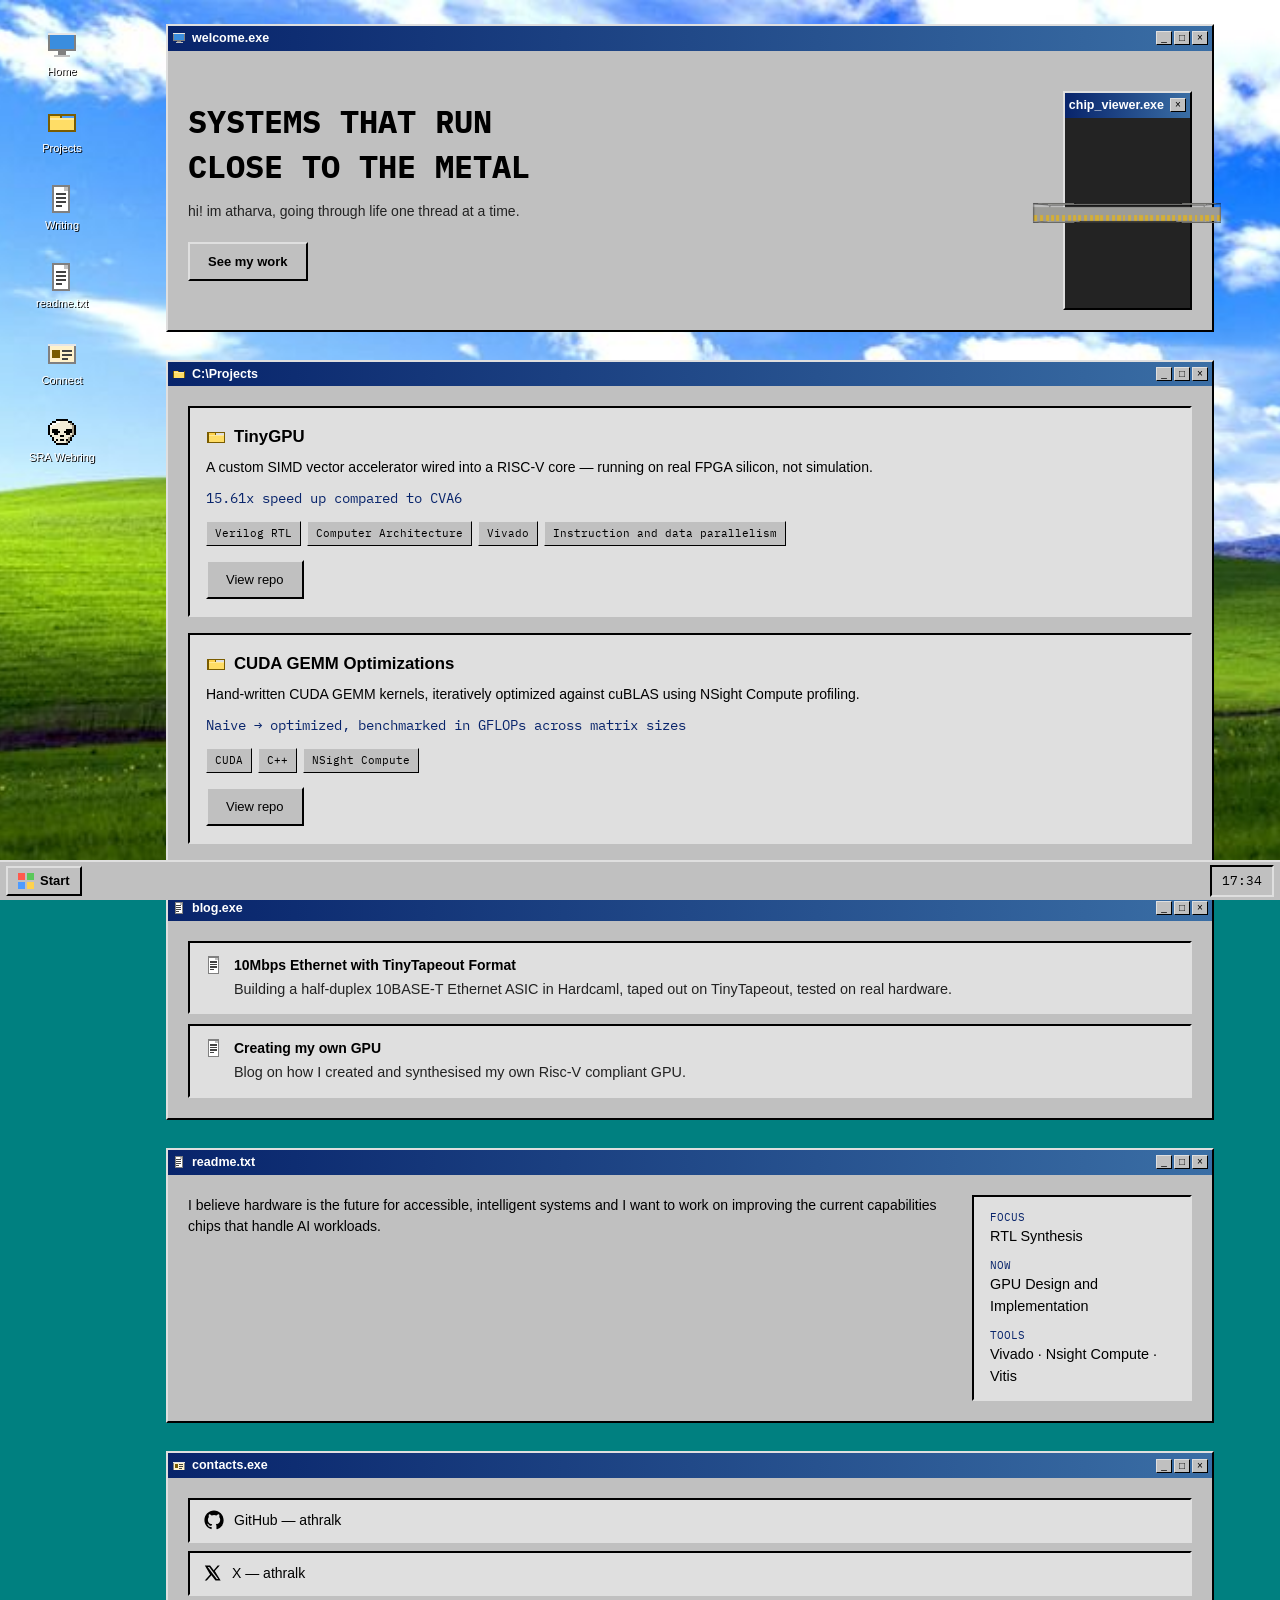
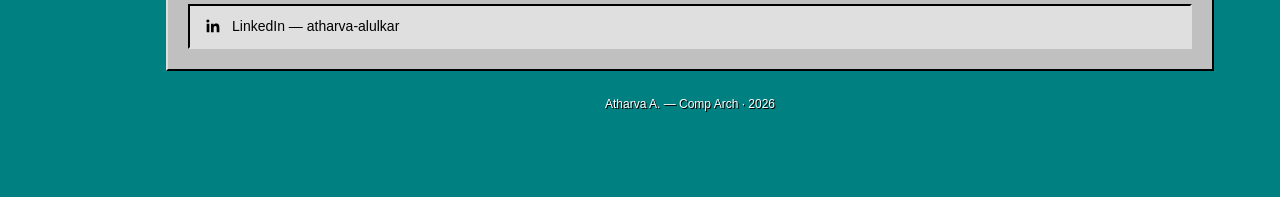
<file: index.html>
<!doctype html>
<!--
  ============================================================================
  ATHARVA A. — PORTFOLIO (Windows 95 desktop theme)
  ============================================================================
  This page pretends to be a Windows 95 desktop: a few "windows" laid out
  one under another (not real draggable windows — that would add a lot of
  fragile JS for very little benefit), a Start menu, and a clock.

  FILE MAP
    index.html   — this file. All the content lives here.
    style.css    — all visual styling + the win95 bevel/window/taskbar look.
    script.js    — just the clock. Everything else (Start menu) is done with
                   plain HTML (<details>/<summary>), no JavaScript needed.

  HOW TO EDIT THINGS
    - Add a project      -> see the comment inside #projects below.
    - Add a blog post     -> see the comment inside #writing below.
    - Change your bio     -> edit the text inside #about directly.
    - Add/remove a social -> copy one <li> inside #connect's list.
  ============================================================================
-->
<html lang="en">
<head>
<meta charset="UTF-8" />
<meta name="viewport" content="width=device-width, initial-scale=1.0" />
<title>Atharva A. — Comp Arch</title>
<meta name="description" content="Atharva A. — computer architecture, GPU kernels, and custom hardware accelerators." />
<link rel="icon" href="data:image/svg+xml,%3Csvg xmlns='http://www.w3.org/2000/svg' viewBox='0 0 16 16' shape-rendering='crispEdges'%3E%3Crect width='16' height='16' fill='%23008080'/%3E%3Crect x='2' y='2' width='12' height='9' fill='%23c0c0c0'/%3E%3Crect x='3' y='3' width='10' height='7' fill='%233a8dde'/%3E%3C/svg%3E" />
<link rel="preconnect" href="https://fonts.googleapis.com" />
<link rel="preconnect" href="https://fonts.gstatic.com" crossorigin />
<link href="https://fonts.googleapis.com/css2?family=IBM+Plex+Mono:wght@400;500;600&display=swap" rel="stylesheet" />
<link rel="stylesheet" href="style.css" />
</head>
<body>
<!-- ============================== DESKTOP ============================== -->
<div class="desktop">

  <!-- Desktop icons: click one to jump to that window below. -->
  <nav class="desktop-icons" aria-label="Quick navigation">
    <a href="#hero" class="desktop-icon">
      <img src="assets/icons/icon-computer.svg" alt="" width="32" height="32" />
      <span>Home</span>
    </a>
    <a href="#projects" class="desktop-icon">
      <img src="assets/icons/icon-folder.svg" alt="" width="32" height="32" />
      <span>Projects</span>
    </a>
    <a href="#writing" class="desktop-icon">
      <img src="assets/icons/icon-doc.svg" alt="" width="32" height="32" />
      <span>Writing</span>
    </a>
    <a href="#about" class="desktop-icon">
      <img src="assets/icons/icon-doc.svg" alt="" width="32" height="32" />
      <span>readme.txt</span>
    </a>
    <a href="#connect" class="desktop-icon">
      <img src="assets/icons/icon-contact.svg" alt="" width="32" height="32" />
      <span>Connect</span>
    </a>
    <!-- SRA Webring: pixel-art redraw of the SRA "khopdi" skull, in the same
         16x16 Win95 icon style as the others (assets/icons/icon-webring.svg). -->
    <a href="https://sravjti.in/webring/" class="desktop-icon" title="SRA Webring">
      <img src="assets/icons/icon-webring.svg" alt="" width="32" height="32" />
      <span>SRA Webring</span>
    </a>
  </nav>

  <main class="windows">

    <!-- ============================ HERO WINDOW ============================ -->
    <section class="window" id="hero">
      <div class="title-bar">
        <img src="assets/icons/icon-computer.svg" alt="" class="title-bar__icon" width="14" height="14" />
        <span class="title-bar__text">welcome.exe</span>
        <div class="title-bar__controls" aria-hidden="true">
          <span>_</span><span>&#9633;</span><span>&times;</span>
        </div>
      </div>
      <div class="window-body window-body--hero">
        <div class="hero__text">
          <h1 class="hero__headline">SYSTEMS THAT RUN<br>CLOSE TO THE METAL</h1>
          <p class="hero__sub">hi! im atharva, going through life one thread at a time.</p>
          <a href="#projects" class="btn95 btn95--primary">See my work</a>
        </div>

        <!-- Chip preview window-in-a-window: a spinning IC package (ceramic
             body + gold gull-wing pins + die outline), built from plain
             CSS 3D transforms — a single box, no library. -->
        <div class="window window--nested">
          <div class="title-bar">
            <span class="title-bar__text">chip_viewer.exe</span>
            <div class="title-bar__controls" aria-hidden="true"><span>&times;</span></div>
          </div>
          <div class="window-body window-body--chip">
            <div class="chip-wrap">
              <div class="chip-rotor">
                <div class="box box--chip">
                  <div class="box__face box__face--front"></div>
                  <div class="box__face box__face--back"></div>
                  <div class="box__face box__face--right"></div>
                  <div class="box__face box__face--left"></div>
                  <div class="box__face box__face--top"></div>
                  <div class="box__face box__face--bottom"></div>
                </div>
              </div>
            </div>
          </div>
        </div>
      </div>
    </section>

    <!-- ============================ PROJECTS WINDOW ============================
         HOW TO ADD A PROJECT:
         Copy one <article class="project-card"> block and edit its title,
         description, stat line, tags, and repo link.
    ============================================================================= -->
    <section class="window" id="projects">
      <div class="title-bar">
        <img src="assets/icons/icon-folder.svg" alt="" class="title-bar__icon" width="14" height="14" />
        <span class="title-bar__text">C:\Projects</span>
        <div class="title-bar__controls" aria-hidden="true">
          <span>_</span><span>&#9633;</span><span>&times;</span>
        </div>
      </div>
      <div class="window-body">
        <div class="projects">

          <!-- Project entry — duplicate for each new project -->
          <article class="project-card">
            <div class="project-card__header">
              <img src="assets/icons/icon-folder.svg" alt="" width="20" height="20" />
              <h3 class="project-card__title">TinyGPU</h3>
            </div>
            <p class="project-card__desc">A custom SIMD vector accelerator wired into a RISC-V core — running on real FPGA silicon, not simulation.</p>
            <p class="project-card__stat">15.61x speed up compared to CVA6</p>
            <div class="tags">
              <span class="tag">Verilog RTL</span>
              <span class="tag">Computer Architecture</span>
              <span class="tag">Vivado</span>
              <span class="tag">Instruction and data parallelism</span>
            </div>
            <a href="https://github.com/athralk/TinyGPU" target="_blank" rel="noopener" class="btn95">
              View repo
            </a>
          </article>

          <article class="project-card">
            <div class="project-card__header">
              <img src="assets/icons/icon-folder.svg" alt="" width="20" height="20" />
              <h3 class="project-card__title">CUDA GEMM Optimizations</h3>
            </div>
            <p class="project-card__desc">Hand-written CUDA GEMM kernels, iteratively optimized against cuBLAS using NSight Compute profiling.</p>
            <p class="project-card__stat">Naive → optimized, benchmarked in GFLOPs across matrix sizes</p>
            <div class="tags">
              <span class="tag">CUDA</span>
              <span class="tag">C++</span>
              <span class="tag">NSight Compute</span>
            </div>
            <a href="https://github.com/athralk/GEMM_Optimisations_CUDA" target="_blank" rel="noopener" class="btn95">
              View repo
            </a>
          </article>
          <!-- End project entry -->

        </div>
      </div>
    </section>

    <!-- ============================ WRITING WINDOW ============================
         HOW TO ADD A BLOG POST:
         1. Copy blog/gpu-project/ as a template for the new post folder
            (it already has blog/blog95.css wired up — the same Win95 look
            as the rest of the site).
         2. Write the post in <new-folder>/index.html.
         3. Copy one <li class="post-entry"> block below and point its link
            at the new post. Newest post goes first.
    ============================================================================= -->
    <section class="window" id="writing">
      <div class="title-bar">
        <img src="assets/icons/icon-doc.svg" alt="" class="title-bar__icon" width="14" height="14" />
        <span class="title-bar__text">blog.exe</span>
        <div class="title-bar__controls" aria-hidden="true">
          <span>_</span><span>&#9633;</span><span>&times;</span>
        </div>
      </div>
      <div class="window-body">
        <ul class="posts">
          <!-- Post entry — duplicate for each new post -->
          <li class="post-entry">
            <a href="blog/10baset/index.html" class="post-entry__link">
              <img src="assets/icons/icon-doc.svg" alt="" width="20" height="20" />
              <span class="post-entry__body">
                <span class="post-entry__title">10Mbps Ethernet with TinyTapeout Format</span>
                <span class="post-entry__desc">Building a half-duplex 10BASE-T Ethernet ASIC in Hardcaml, taped out on TinyTapeout, tested on real hardware.</span>
              </span>
            </a>
          </li>
          <li class="post-entry">
            <a href="blog/gpu-project/index.html" class="post-entry__link">
              <img src="assets/icons/icon-doc.svg" alt="" width="20" height="20" />
              <span class="post-entry__body">
                <span class="post-entry__title">Creating my own GPU</span>
                <span class="post-entry__desc">Blog on how I created and synthesised my own Risc-V compliant GPU.</span>
              </span>
            </a>
          </li>
          <!-- End post entry -->
        </ul>
      </div>
    </section>

    <!-- ============================ ABOUT WINDOW ============================ -->
    <section class="window" id="about">
      <div class="title-bar">
        <img src="assets/icons/icon-doc.svg" alt="" class="title-bar__icon" width="14" height="14" />
        <span class="title-bar__text">readme.txt</span>
        <div class="title-bar__controls" aria-hidden="true">
          <span>_</span><span>&#9633;</span><span>&times;</span>
        </div>
      </div>
      <div class="window-body">
        <div class="about">
          <!-- TODO: swap in a real headshot, e.g. assets/headshot.jpg, if you want one -->
          <p class="about__body">
            I believe hardware is the future for accessible, intelligent systems and I want to work on improving
            the current capabilities chips that handle AI workloads.
          </p>
          <ul class="facts">
            <li><span>Focus</span>RTL Synthesis</li>
            <li><span>Now</span>GPU Design and Implementation</li>
            <li><span>Tools</span>Vivado · Nsight Compute · Vitis</li>
          </ul>
        </div>
      </div>
    </section>

    <!-- ============================ CONNECT WINDOW ============================
         HOW TO ADD A SOCIAL LINK: copy one <li class="contact-entry"> block.
    ============================================================================= -->
    <section class="window" id="connect">
      <div class="title-bar">
        <img src="assets/icons/icon-contact.svg" alt="" class="title-bar__icon" width="14" height="14" />
        <span class="title-bar__text">contacts.exe</span>
        <div class="title-bar__controls" aria-hidden="true">
          <span>_</span><span>&#9633;</span><span>&times;</span>
        </div>
      </div>
      <div class="window-body">
        <ul class="contacts">
          <li class="contact-entry">
            <a href="https://github.com/athralk" target="_blank" rel="noopener">
              <svg viewBox="0 0 24 24" width="20" height="20" fill="currentColor"><path d="M12 .5C5.65.5.5 5.65.5 12c0 5.09 3.29 9.4 7.86 10.93.58.11.79-.25.79-.56 0-.27-.01-1.17-.02-2.12-3.2.7-3.88-1.36-3.88-1.36-.52-1.34-1.28-1.69-1.28-1.69-1.05-.72.08-.71.08-.71 1.16.08 1.77 1.19 1.77 1.19 1.03 1.77 2.7 1.26 3.36.96.1-.75.4-1.26.73-1.55-2.55-.29-5.24-1.28-5.24-5.68 0-1.26.45-2.28 1.19-3.09-.12-.29-.52-1.46.11-3.05 0 0 .97-.31 3.18 1.18a11 11 0 0 1 5.79 0c2.21-1.49 3.18-1.18 3.18-1.18.63 1.59.23 2.76.11 3.05.74.81 1.19 1.83 1.19 3.09 0 4.41-2.69 5.38-5.25 5.67.41.36.78 1.08.78 2.17 0 1.57-.01 2.83-.01 3.22 0 .31.2.68.8.56A10.51 10.51 0 0 0 23.5 12C23.5 5.65 18.35.5 12 .5z"/></svg>
              <span>GitHub — athralk</span>
            </a>
          </li>
          <li class="contact-entry">
            <a href="https://x.com/athralk" target="_blank" rel="noopener">
              <svg viewBox="0 0 24 24" width="18" height="18" fill="currentColor"><path d="M18.24 2H21l-6.55 7.49L22.2 22h-6.9l-5.4-7.06L3.7 22H1l7.1-8.11L1.1 2h7.06l4.88 6.45L18.24 2zm-1.2 18h1.92L7.02 3.9H4.96L17.04 20z"/></svg>
              <span>X — athralk</span>
            </a>
          </li>
          <li class="contact-entry">
            <a href="https://www.linkedin.com/in/atharva-alulkar/" target="_blank" rel="noopener">
              <svg viewBox="0 0 24 24" width="18" height="18" fill="currentColor"><path d="M20.45 20.45h-3.56v-5.57c0-1.33-.02-3.03-1.85-3.03-1.85 0-2.14 1.45-2.14 2.94v5.66H9.34V9h3.42v1.56h.05c.48-.9 1.64-1.85 3.38-1.85 3.61 0 4.28 2.38 4.28 5.47v6.27zM5.34 7.43a2.07 2.07 0 1 1 0-4.13 2.07 2.07 0 0 1 0 4.13zM7.12 20.45H3.56V9h3.56v11.45z"/></svg>
              <span>LinkedIn — atharva-alulkar</span>
            </a>
          </li>
        </ul>
      </div>
    </section>

  </main>

  <p class="desktop-footer">Atharva A. — Comp Arch · <span id="footer-year"></span></p>

</div>

<!-- ============================== TASKBAR ============================== -->
<footer class="taskbar">
  <!-- Start menu: built with native <details>/<summary>, no JS needed. -->
  <details class="start-menu">
    <summary class="start-button">
      <img src="assets/icons/icon-flag.svg" alt="" width="16" height="16" />
      Start
    </summary>
    <ul class="start-menu__list">
      <li><a href="#hero">Home</a></li>
      <li><a href="#projects">Projects</a></li>
      <li><a href="#writing">Writing</a></li>
      <li><a href="#about">readme.txt</a></li>
      <li><a href="#connect">Connect</a></li>
      <li class="start-menu__sep" role="separator"></li>
      <li><a href="https://sravjti.in/webring/">SRA Webring</a></li>
    </ul>
  </details>

  <div class="taskbar__spacer"></div>

  <div class="taskbar__clock" id="clock">--:--</div>
</footer>

<script src="script.js"></script>
</body>
</html>
</file>
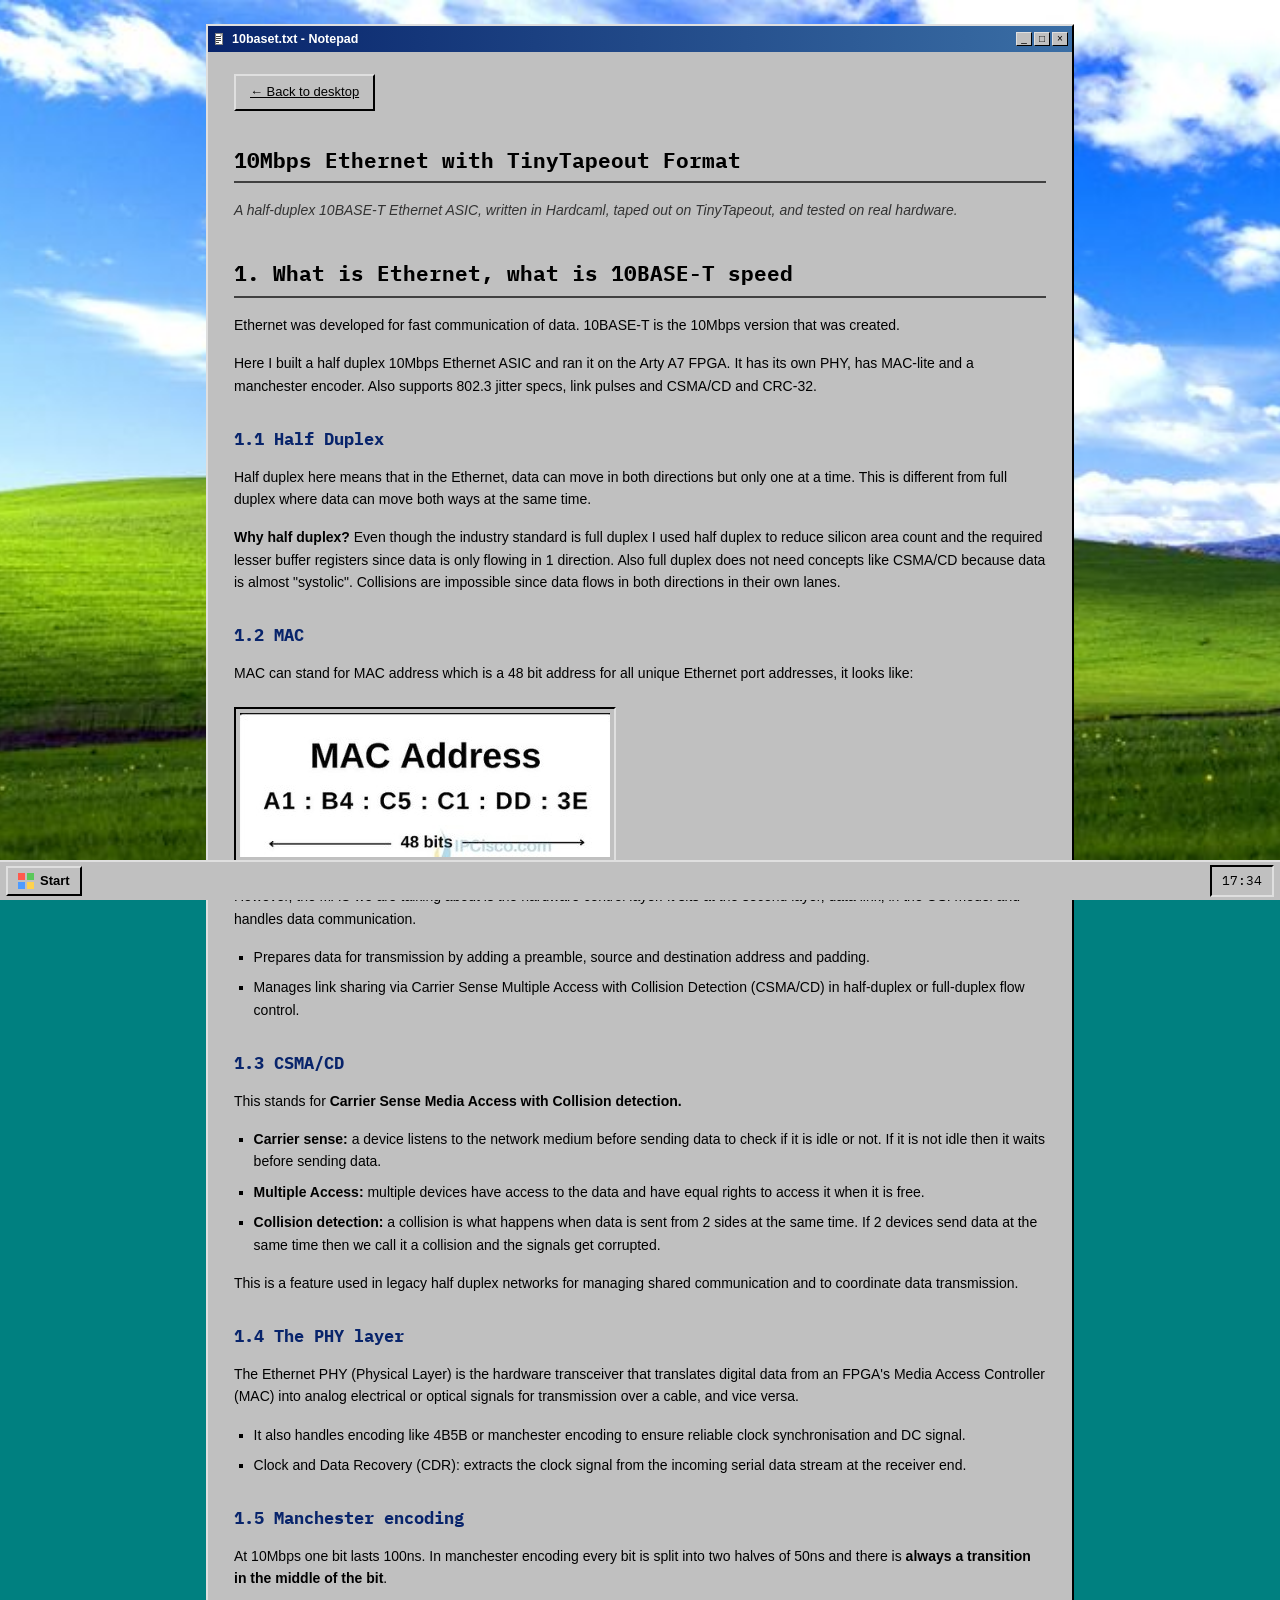
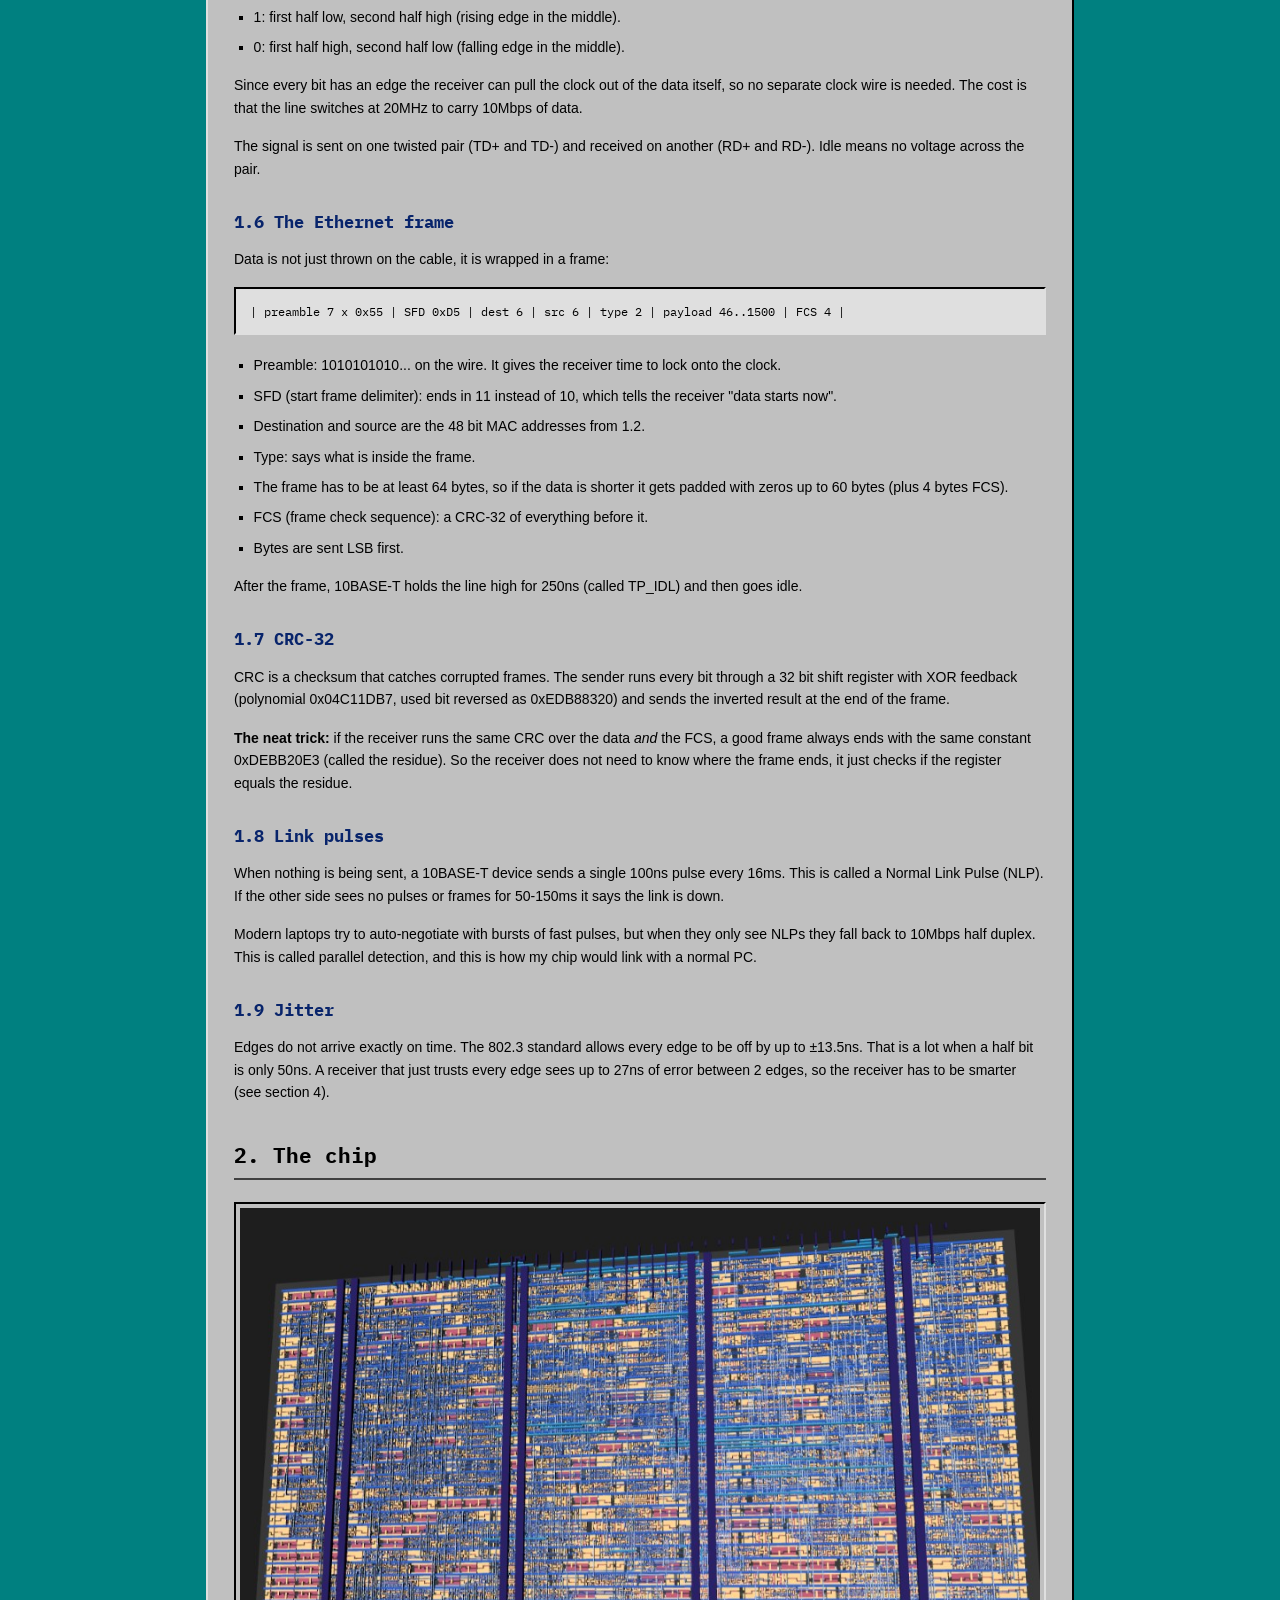
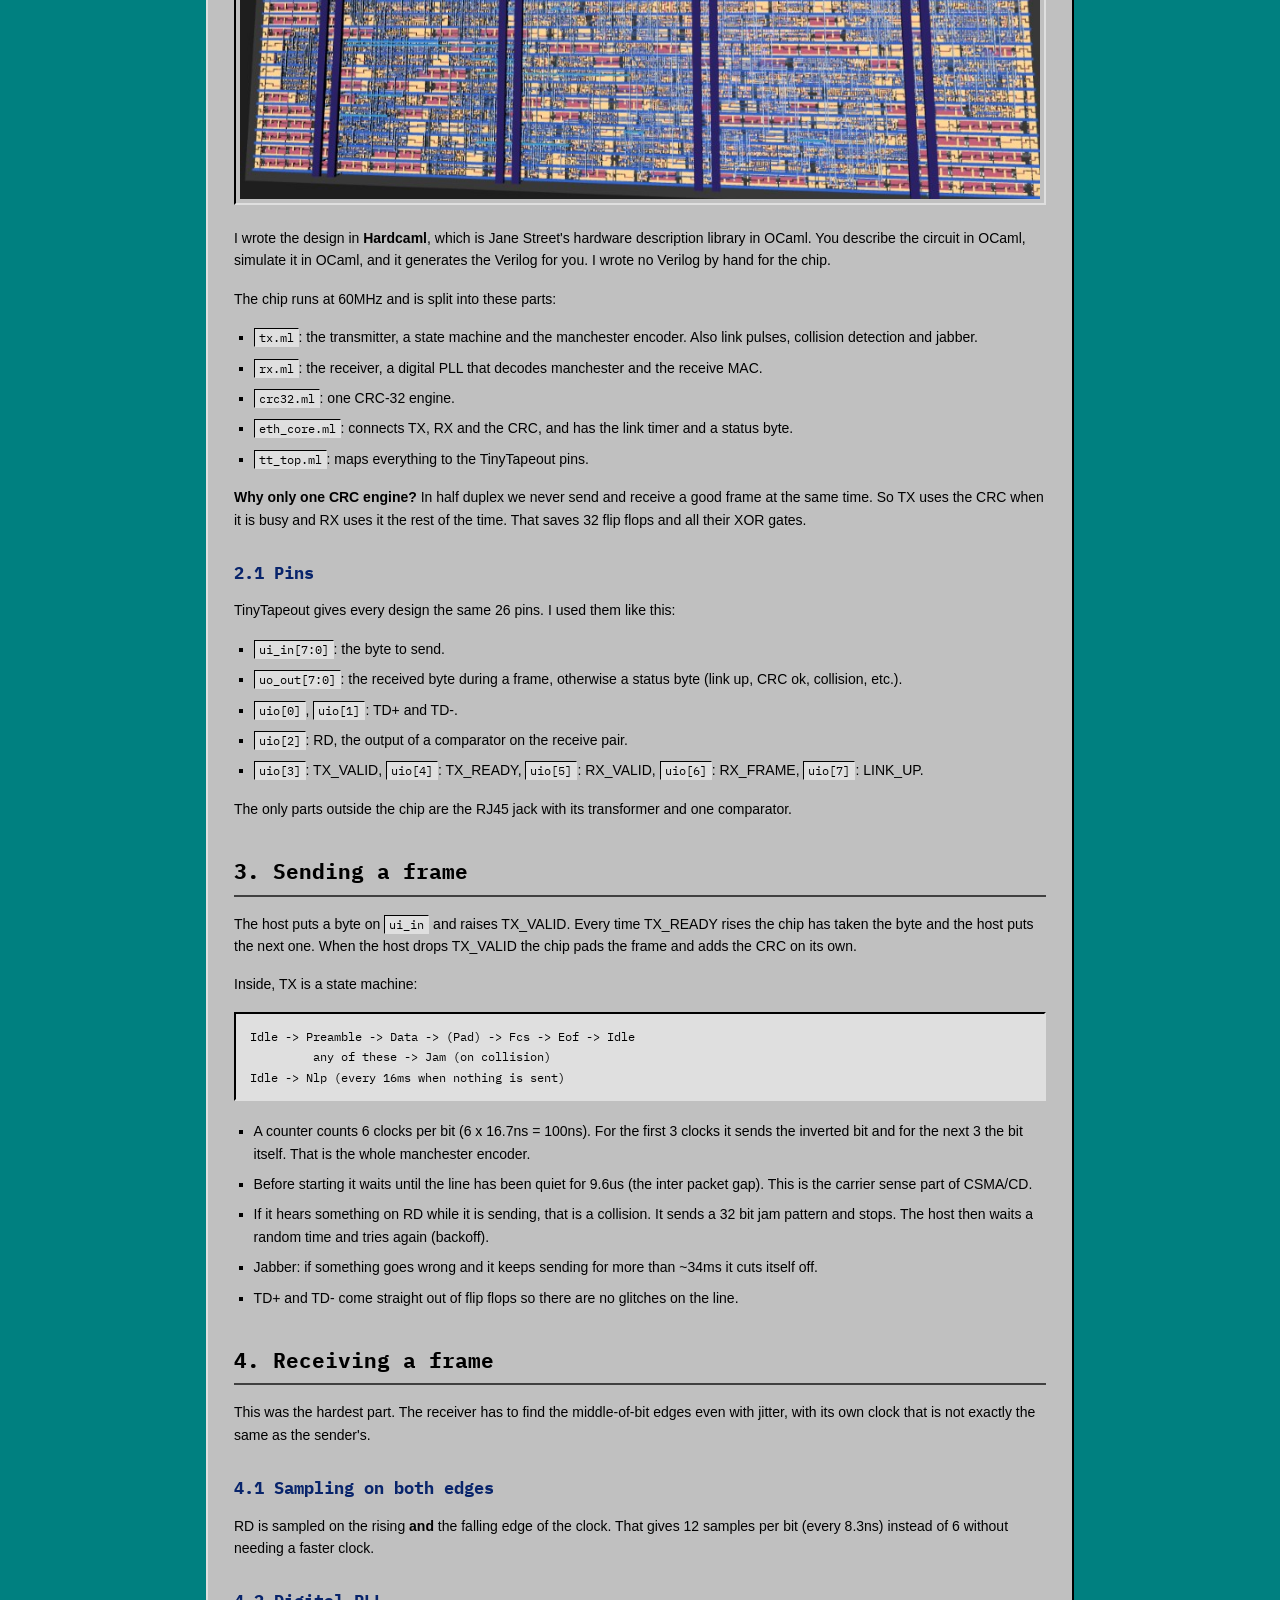
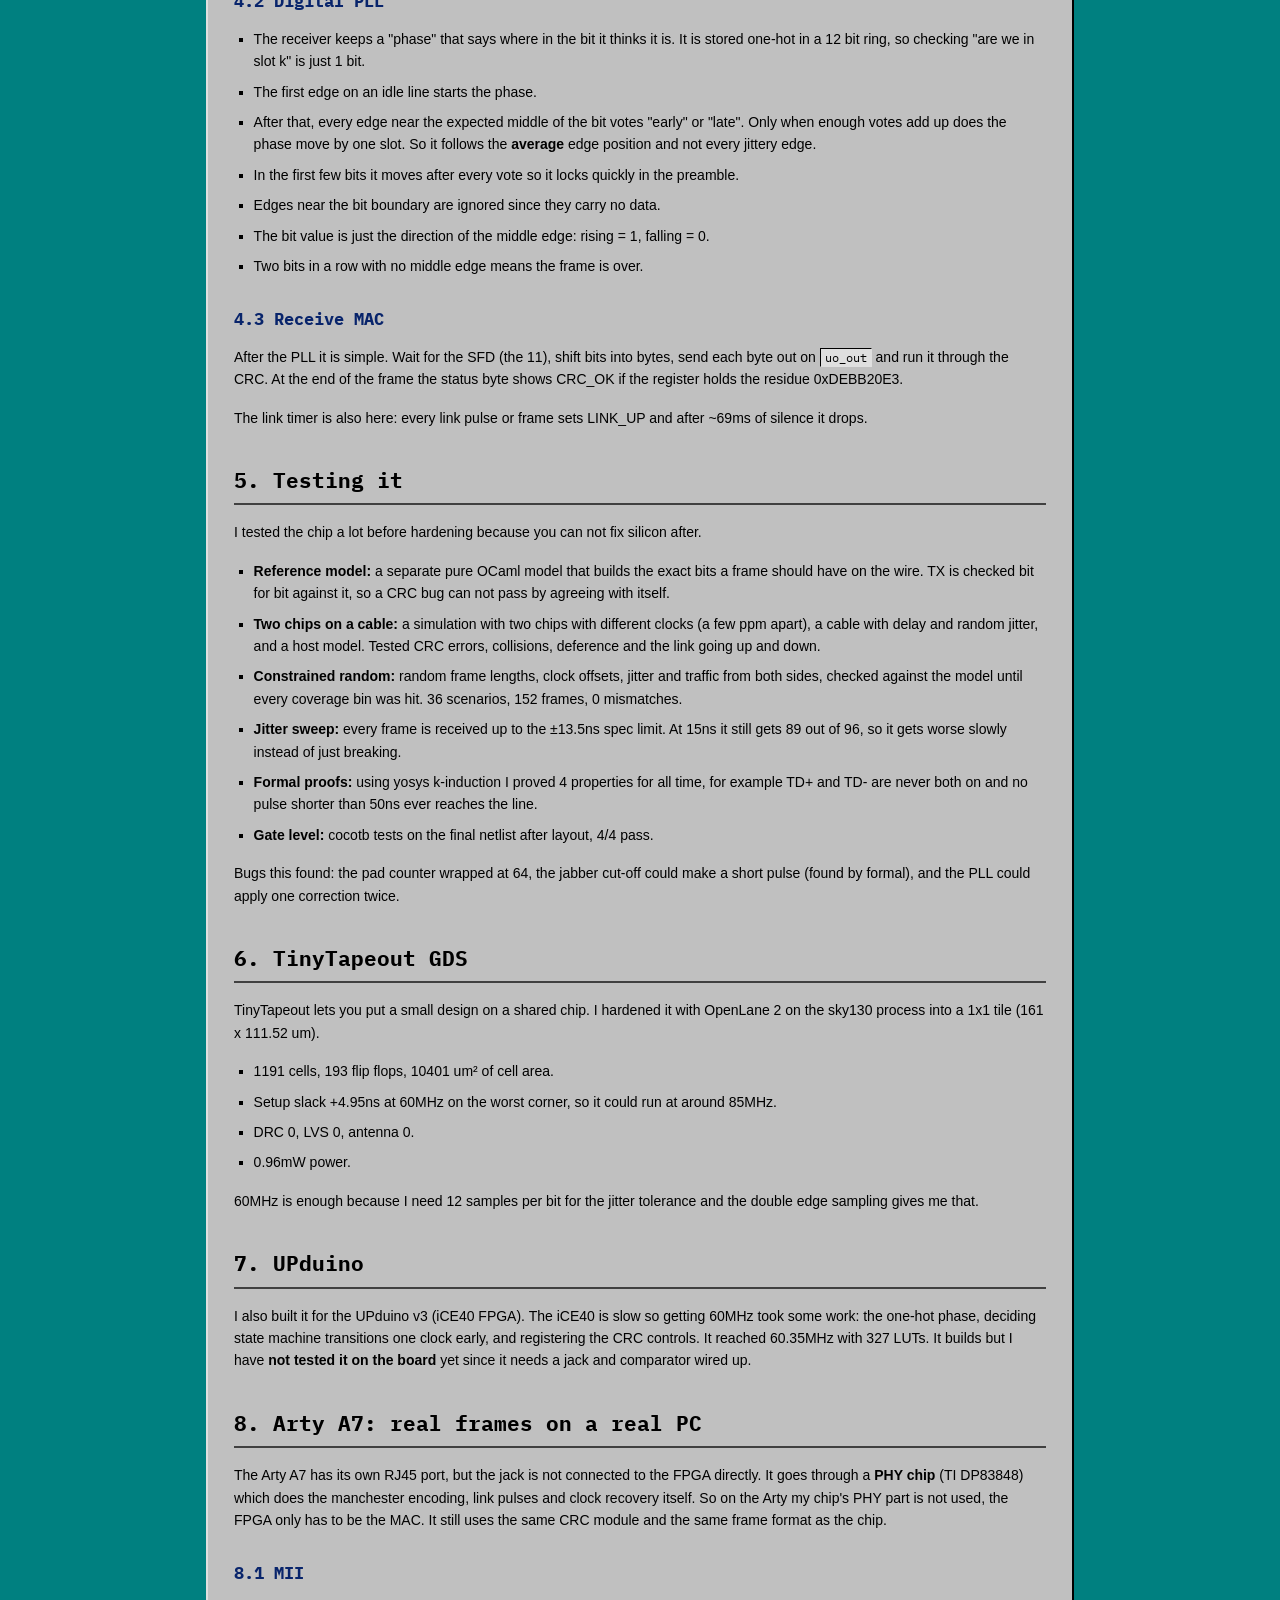
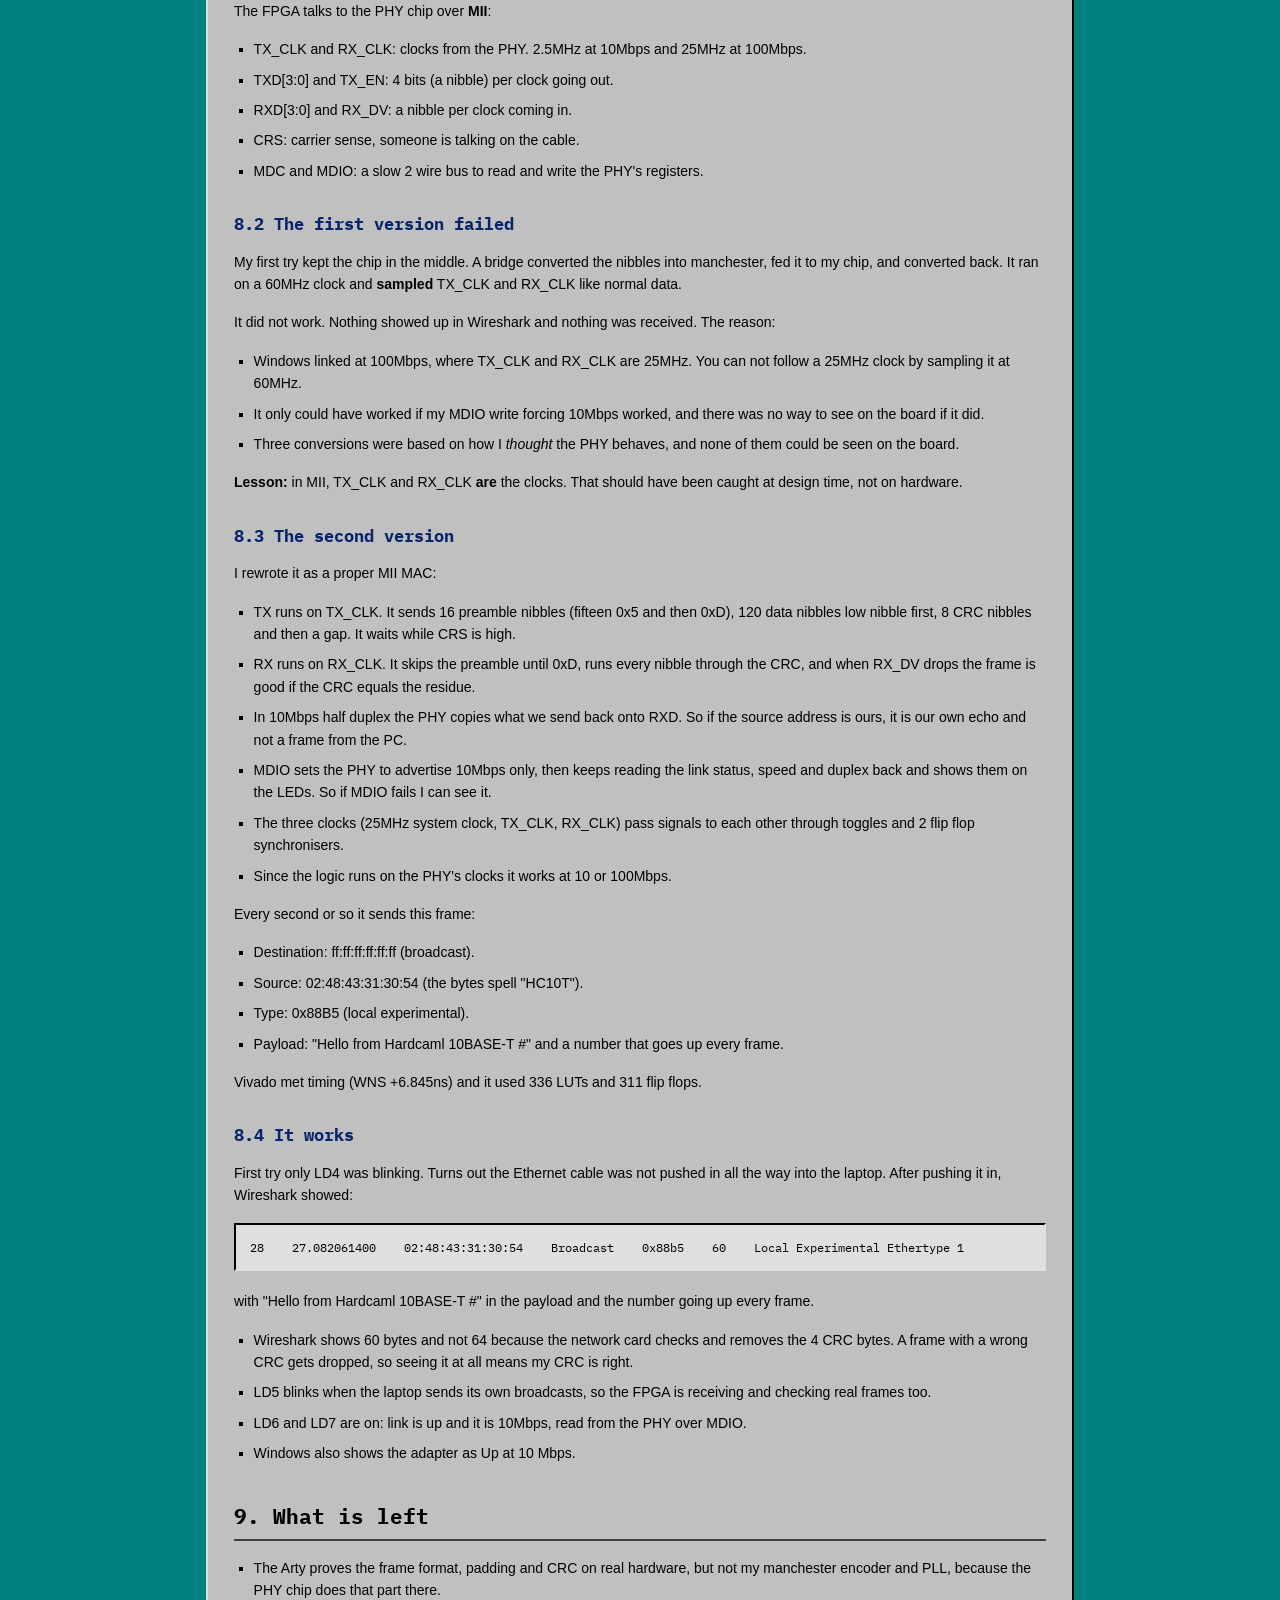
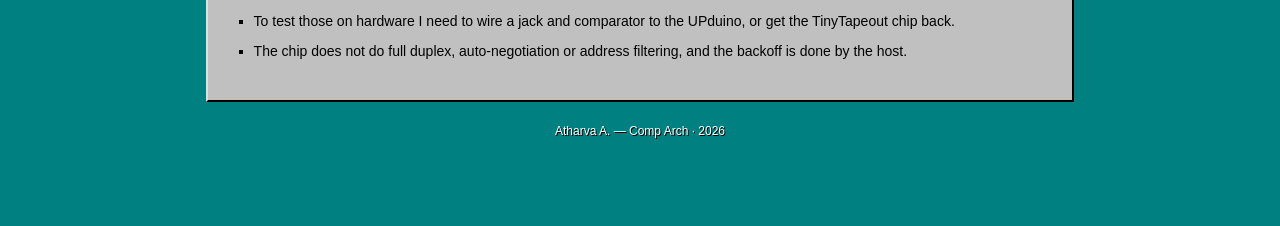
<file: blog/10baset/index.html>
<!doctype html>
<html lang="en">
<head>
<meta charset="UTF-8" />
<meta name="viewport" content="width=device-width, initial-scale=1.0" />
<title>10Mbps Ethernet with TinyTapeout Format</title>
<meta name="description" content="Building a half-duplex 10BASE-T Ethernet ASIC in Hardcaml, taped out on TinyTapeout, and tested on real hardware over MII with an Arty A7." />
<link rel="icon" href="data:image/svg+xml,%3Csvg xmlns='http://www.w3.org/2000/svg' viewBox='0 0 16 16' shape-rendering='crispEdges'%3E%3Crect width='16' height='16' fill='%23008080'/%3E%3Crect x='2' y='2' width='12' height='9' fill='%23c0c0c0'/%3E%3Crect x='3' y='3' width='10' height='7' fill='%233a8dde'/%3E%3C/svg%3E" />
<link rel="preconnect" href="https://fonts.googleapis.com" />
<link rel="preconnect" href="https://fonts.gstatic.com" crossorigin />
<link href="https://fonts.googleapis.com/css2?family=IBM+Plex+Mono:wght@400;500;600&display=swap" rel="stylesheet" />
<link rel="stylesheet" href="../blog95.css" />
</head>
<body>

<div class="desktop">
  <main class="windows">
    <section class="window">
      <div class="title-bar">
        <img src="../../assets/icons/icon-doc.svg" alt="" class="title-bar__icon" width="14" height="14" />
        <span class="title-bar__text">10baset.txt - Notepad</span>
        <div class="title-bar__controls" aria-hidden="true">
          <span>_</span><span>&#9633;</span><span>&times;</span>
        </div>
      </div>
      <div class="window-body">
        <div class="post">
          <p class="post__back"><a href="../../index.html" class="btn95">&larr; Back to desktop</a></p>

          <h1 class="post__title">10Mbps Ethernet with TinyTapeout Format</h1>
          <p class="post__subtitle">A half-duplex 10BASE-T Ethernet ASIC, written in Hardcaml, taped out on TinyTapeout, and tested on real hardware.</p>

          <h1>1. What is Ethernet, what is 10BASE-T speed</h1>
          <p>Ethernet was developed for fast communication of data. 10BASE-T is the 10Mbps version that was created.</p>
          <p>Here I built a half duplex 10Mbps Ethernet ASIC and ran it on the Arty A7 FPGA.
            It has its own PHY, has MAC-lite and a manchester encoder. Also supports 802.3 jitter specs, link pulses and CSMA/CD and CRC-32.</p>

          <h2>1.1 Half Duplex</h2>
          <p>Half duplex here means that in the Ethernet, data can move in both directions but only one at a time. This is different from full duplex where data can move both ways at the same time.</p>
          <p><b>Why half duplex?</b> Even though the industry standard is full duplex I used half duplex to reduce silicon area count and the required lesser buffer registers since data is only flowing in 1 direction.
            Also full duplex does not need concepts like CSMA/CD because data is almost "systolic". Collisions are impossible since data flows in both directions in their own lanes.</p>

          <h2>1.2 MAC</h2>
          <p>MAC can stand for MAC address which is a 48 bit address for all unique Ethernet port addresses, it looks like:</p>
          <figure>
            <img src="images/MAC_Address.jpg" alt="MAC address format" />
          </figure>
          <p>However, the MAC we are talking about is the hardware control layer. It sits at the second layer, data link, in the OSI model and handles data communication.</p>
          <ul>
            <li>Prepares data for transmission by adding a preamble, source and destination address and padding.</li>
            <li>Manages link sharing via Carrier Sense Multiple Access with Collision Detection (CSMA/CD) in half-duplex or full-duplex flow control.</li>
          </ul>

          <h2>1.3 CSMA/CD</h2>
          <p>This stands for <b>Carrier Sense Media Access with Collision detection.</b></p>
          <ul>
            <li><b>Carrier sense:</b> a device listens to the network medium before sending data to check if it is idle or not. If it is not idle then it waits before sending data.</li>
            <li><b>Multiple Access:</b> multiple devices have access to the data and have equal rights to access it when it is free.</li>
            <li><b>Collision detection:</b> a collision is what happens when data is sent from 2 sides at the same time. If 2 devices send data at the same time then we call it a collision and the signals get corrupted.</li>
          </ul>
          <p>This is a feature used in legacy half duplex networks for managing shared communication and to coordinate data transmission.</p>

          <h2>1.4 The PHY layer</h2>
          <p>The Ethernet PHY (Physical Layer) is the hardware transceiver that translates digital data from an FPGA's Media Access Controller (MAC)
            into analog electrical or optical signals for transmission over a cable, and vice versa.</p>
          <ul>
            <li>It also handles encoding like 4B5B or manchester encoding to ensure reliable clock synchronisation and DC signal.</li>
            <li>Clock and Data Recovery (CDR): extracts the clock signal from the incoming serial data stream at the receiver end.</li>
          </ul>

          <h2>1.5 Manchester encoding</h2>
          <p>At 10Mbps one bit lasts 100ns. In manchester encoding every bit is split into two halves of 50ns and there is <b>always a transition in the middle of the bit</b>.</p>
          <ul>
            <li>1: first half low, second half high (rising edge in the middle).</li>
            <li>0: first half high, second half low (falling edge in the middle).</li>
          </ul>
          <p>Since every bit has an edge the receiver can pull the clock out of the data itself, so no separate clock wire is needed. The cost is that the line switches at 20MHz to carry 10Mbps of data.</p>
          <p>The signal is sent on one twisted pair (TD+ and TD-) and received on another (RD+ and RD-). Idle means no voltage across the pair.</p>

          <h2>1.6 The Ethernet frame</h2>
          <p>Data is not just thrown on the cable, it is wrapped in a frame:</p>
          <pre><code>| preamble 7 x 0x55 | SFD 0xD5 | dest 6 | src 6 | type 2 | payload 46..1500 | FCS 4 |</code></pre>
          <ul>
            <li>Preamble: 1010101010... on the wire. It gives the receiver time to lock onto the clock.</li>
            <li>SFD (start frame delimiter): ends in 11 instead of 10, which tells the receiver "data starts now".</li>
            <li>Destination and source are the 48 bit MAC addresses from 1.2.</li>
            <li>Type: says what is inside the frame.</li>
            <li>The frame has to be at least 64 bytes, so if the data is shorter it gets padded with zeros up to 60 bytes (plus 4 bytes FCS).</li>
            <li>FCS (frame check sequence): a CRC-32 of everything before it.</li>
            <li>Bytes are sent LSB first.</li>
          </ul>
          <p>After the frame, 10BASE-T holds the line high for 250ns (called TP_IDL) and then goes idle.</p>

          <h2>1.7 CRC-32</h2>
          <p>CRC is a checksum that catches corrupted frames. The sender runs every bit through a 32 bit shift register with XOR feedback (polynomial 0x04C11DB7, used bit reversed as 0xEDB88320) and sends the inverted result at the end of the frame.</p>
          <p><b>The neat trick:</b> if the receiver runs the same CRC over the data <i>and</i> the FCS, a good frame always ends with the same constant 0xDEBB20E3 (called the residue). So the receiver does not need to know where the frame ends, it just checks if the register equals the residue.</p>

          <h2>1.8 Link pulses</h2>
          <p>When nothing is being sent, a 10BASE-T device sends a single 100ns pulse every 16ms. This is called a Normal Link Pulse (NLP). If the other side sees no pulses or frames for 50-150ms it says the link is down.</p>
          <p>Modern laptops try to auto-negotiate with bursts of fast pulses, but when they only see NLPs they fall back to 10Mbps half duplex. This is called parallel detection, and this is how my chip would link with a normal PC.</p>

          <h2>1.9 Jitter</h2>
          <p>Edges do not arrive exactly on time. The 802.3 standard allows every edge to be off by up to &plusmn;13.5ns. That is a lot when a half bit is only 50ns. A receiver that just trusts every edge sees up to 27ns of error between 2 edges, so the receiver has to be smarter (see section 4).</p>

          <h1>2. The chip</h1>
          <figure>
            <img src="images/ttjpg.jpg" alt="TinyTapeout die layout" />
          </figure>
          <p>I wrote the design in <b>Hardcaml</b>, which is Jane Street's hardware description library in OCaml. You describe the circuit in OCaml, simulate it in OCaml, and it generates the Verilog for you. I wrote no Verilog by hand for the chip.</p>
          <p>The chip runs at 60MHz and is split into these parts:</p>
          <ul>
            <li><code>tx.ml</code>: the transmitter, a state machine and the manchester encoder. Also link pulses, collision detection and jabber.</li>
            <li><code>rx.ml</code>: the receiver, a digital PLL that decodes manchester and the receive MAC.</li>
            <li><code>crc32.ml</code>: one CRC-32 engine.</li>
            <li><code>eth_core.ml</code>: connects TX, RX and the CRC, and has the link timer and a status byte.</li>
            <li><code>tt_top.ml</code>: maps everything to the TinyTapeout pins.</li>
          </ul>
          <p><b>Why only one CRC engine?</b> In half duplex we never send and receive a good frame at the same time. So TX uses the CRC when it is busy and RX uses it the rest of the time. That saves 32 flip flops and all their XOR gates.</p>

          <h2>2.1 Pins</h2>
          <p>TinyTapeout gives every design the same 26 pins. I used them like this:</p>
          <ul>
            <li><code>ui_in[7:0]</code>: the byte to send.</li>
            <li><code>uo_out[7:0]</code>: the received byte during a frame, otherwise a status byte (link up, CRC ok, collision, etc.).</li>
            <li><code>uio[0]</code>, <code>uio[1]</code>: TD+ and TD-.</li>
            <li><code>uio[2]</code>: RD, the output of a comparator on the receive pair.</li>
            <li><code>uio[3]</code>: TX_VALID, <code>uio[4]</code>: TX_READY, <code>uio[5]</code>: RX_VALID, <code>uio[6]</code>: RX_FRAME, <code>uio[7]</code>: LINK_UP.</li>
          </ul>
          <p>The only parts outside the chip are the RJ45 jack with its transformer and one comparator.</p>

          <h1>3. Sending a frame</h1>
          <p>The host puts a byte on <code>ui_in</code> and raises TX_VALID. Every time TX_READY rises the chip has taken the byte and the host puts the next one. When the host drops TX_VALID the chip pads the frame and adds the CRC on its own.</p>
          <p>Inside, TX is a state machine:</p>
          <pre><code>Idle -> Preamble -> Data -> (Pad) -> Fcs -> Eof -> Idle
         any of these -> Jam (on collision)
Idle -> Nlp (every 16ms when nothing is sent)</code></pre>
          <ul>
            <li>A counter counts 6 clocks per bit (6 x 16.7ns = 100ns). For the first 3 clocks it sends the inverted bit and for the next 3 the bit itself. That is the whole manchester encoder.</li>
            <li>Before starting it waits until the line has been quiet for 9.6us (the inter packet gap). This is the carrier sense part of CSMA/CD.</li>
            <li>If it hears something on RD while it is sending, that is a collision. It sends a 32 bit jam pattern and stops. The host then waits a random time and tries again (backoff).</li>
            <li>Jabber: if something goes wrong and it keeps sending for more than ~34ms it cuts itself off.</li>
            <li>TD+ and TD- come straight out of flip flops so there are no glitches on the line.</li>
          </ul>

          <h1>4. Receiving a frame</h1>
          <p>This was the hardest part. The receiver has to find the middle-of-bit edges even with jitter, with its own clock that is not exactly the same as the sender's.</p>

          <h2>4.1 Sampling on both edges</h2>
          <p>RD is sampled on the rising <b>and</b> the falling edge of the clock. That gives 12 samples per bit (every 8.3ns) instead of 6 without needing a faster clock.</p>

          <h2>4.2 Digital PLL</h2>
          <ul>
            <li>The receiver keeps a "phase" that says where in the bit it thinks it is. It is stored one-hot in a 12 bit ring, so checking "are we in slot k" is just 1 bit.</li>
            <li>The first edge on an idle line starts the phase.</li>
            <li>After that, every edge near the expected middle of the bit votes "early" or "late". Only when enough votes add up does the phase move by one slot. So it follows the <b>average</b> edge position and not every jittery edge.</li>
            <li>In the first few bits it moves after every vote so it locks quickly in the preamble.</li>
            <li>Edges near the bit boundary are ignored since they carry no data.</li>
            <li>The bit value is just the direction of the middle edge: rising = 1, falling = 0.</li>
            <li>Two bits in a row with no middle edge means the frame is over.</li>
          </ul>

          <h2>4.3 Receive MAC</h2>
          <p>After the PLL it is simple. Wait for the SFD (the 11), shift bits into bytes, send each byte out on <code>uo_out</code> and run it through the CRC. At the end of the frame the status byte shows CRC_OK if the register holds the residue 0xDEBB20E3.</p>
          <p>The link timer is also here: every link pulse or frame sets LINK_UP and after ~69ms of silence it drops.</p>

          <h1>5. Testing it</h1>
          <p>I tested the chip a lot before hardening because you can not fix silicon after.</p>
          <ul>
            <li><b>Reference model:</b> a separate pure OCaml model that builds the exact bits a frame should have on the wire. TX is checked bit for bit against it, so a CRC bug can not pass by agreeing with itself.</li>
            <li><b>Two chips on a cable:</b> a simulation with two chips with different clocks (a few ppm apart), a cable with delay and random jitter, and a host model. Tested CRC errors, collisions, deference and the link going up and down.</li>
            <li><b>Constrained random:</b> random frame lengths, clock offsets, jitter and traffic from both sides, checked against the model until every coverage bin was hit. 36 scenarios, 152 frames, 0 mismatches.</li>
            <li><b>Jitter sweep:</b> every frame is received up to the &plusmn;13.5ns spec limit. At 15ns it still gets 89 out of 96, so it gets worse slowly instead of just breaking.</li>
            <li><b>Formal proofs:</b> using yosys k-induction I proved 4 properties for all time, for example TD+ and TD- are never both on and no pulse shorter than 50ns ever reaches the line.</li>
            <li><b>Gate level:</b> cocotb tests on the final netlist after layout, 4/4 pass.</li>
          </ul>
          <p>Bugs this found: the pad counter wrapped at 64, the jabber cut-off could make a short pulse (found by formal), and the PLL could apply one correction twice.</p>

          <h1>6. TinyTapeout GDS</h1>
          <p>TinyTapeout lets you put a small design on a shared chip. I hardened it with OpenLane 2 on the sky130 process into a 1x1 tile (161 x 111.52 um).</p>
          <ul>
            <li>1191 cells, 193 flip flops, 10401 um&sup2; of cell area.</li>
            <li>Setup slack +4.95ns at 60MHz on the worst corner, so it could run at around 85MHz.</li>
            <li>DRC 0, LVS 0, antenna 0.</li>
            <li>0.96mW power.</li>
          </ul>
          <p>60MHz is enough because I need 12 samples per bit for the jitter tolerance and the double edge sampling gives me that.</p>

          <h1>7. UPduino</h1>
          <p>I also built it for the UPduino v3 (iCE40 FPGA). The iCE40 is slow so getting 60MHz took some work: the one-hot phase, deciding state machine transitions one clock early, and registering the CRC controls. It reached 60.35MHz with 327 LUTs. It builds but I have <b>not tested it on the board</b> yet since it needs a jack and comparator wired up.</p>

          <h1>8. Arty A7: real frames on a real PC</h1>
          <p>The Arty A7 has its own RJ45 port, but the jack is not connected to the FPGA directly. It goes through a <b>PHY chip</b> (TI DP83848) which does the manchester encoding, link pulses and clock recovery itself. So on the Arty my chip's PHY part is not used, the FPGA only has to be the MAC. It still uses the same CRC module and the same frame format as the chip.</p>

          <h2>8.1 MII</h2>
          <p>The FPGA talks to the PHY chip over <b>MII</b>:</p>
          <ul>
            <li>TX_CLK and RX_CLK: clocks from the PHY. 2.5MHz at 10Mbps and 25MHz at 100Mbps.</li>
            <li>TXD[3:0] and TX_EN: 4 bits (a nibble) per clock going out.</li>
            <li>RXD[3:0] and RX_DV: a nibble per clock coming in.</li>
            <li>CRS: carrier sense, someone is talking on the cable.</li>
            <li>MDC and MDIO: a slow 2 wire bus to read and write the PHY's registers.</li>
          </ul>

          <h2>8.2 The first version failed</h2>
          <p>My first try kept the chip in the middle. A bridge converted the nibbles into manchester, fed it to my chip, and converted back. It ran on a 60MHz clock and <b>sampled</b> TX_CLK and RX_CLK like normal data.</p>
          <p>It did not work. Nothing showed up in Wireshark and nothing was received. The reason:</p>
          <ul>
            <li>Windows linked at 100Mbps, where TX_CLK and RX_CLK are 25MHz. You can not follow a 25MHz clock by sampling it at 60MHz.</li>
            <li>It only could have worked if my MDIO write forcing 10Mbps worked, and there was no way to see on the board if it did.</li>
            <li>Three conversions were based on how I <i>thought</i> the PHY behaves, and none of them could be seen on the board.</li>
          </ul>
          <p><b>Lesson:</b> in MII, TX_CLK and RX_CLK <b>are</b> the clocks. That should have been caught at design time, not on hardware.</p>

          <h2>8.3 The second version</h2>
          <p>I rewrote it as a proper MII MAC:</p>
          <ul>
            <li>TX runs on TX_CLK. It sends 16 preamble nibbles (fifteen 0x5 and then 0xD), 120 data nibbles low nibble first, 8 CRC nibbles and then a gap. It waits while CRS is high.</li>
            <li>RX runs on RX_CLK. It skips the preamble until 0xD, runs every nibble through the CRC, and when RX_DV drops the frame is good if the CRC equals the residue.</li>
            <li>In 10Mbps half duplex the PHY copies what we send back onto RXD. So if the source address is ours, it is our own echo and not a frame from the PC.</li>
            <li>MDIO sets the PHY to advertise 10Mbps only, then keeps reading the link status, speed and duplex back and shows them on the LEDs. So if MDIO fails I can see it.</li>
            <li>The three clocks (25MHz system clock, TX_CLK, RX_CLK) pass signals to each other through toggles and 2 flip flop synchronisers.</li>
            <li>Since the logic runs on the PHY's clocks it works at 10 or 100Mbps.</li>
          </ul>
          <p>Every second or so it sends this frame:</p>
          <ul>
            <li>Destination: ff:ff:ff:ff:ff:ff (broadcast).</li>
            <li>Source: 02:48:43:31:30:54 (the bytes spell "HC10T").</li>
            <li>Type: 0x88B5 (local experimental).</li>
            <li>Payload: "Hello from Hardcaml 10BASE-T #" and a number that goes up every frame.</li>
          </ul>
          <p>Vivado met timing (WNS +6.845ns) and it used 336 LUTs and 311 flip flops.</p>

          <h2>8.4 It works</h2>
          <p>First try only LD4 was blinking. Turns out the Ethernet cable was not pushed in all the way into the laptop. After pushing it in, Wireshark showed:</p>
          <pre><code>28    27.082061400    02:48:43:31:30:54    Broadcast    0x88b5    60    Local Experimental Ethertype 1</code></pre>
          <p>with "Hello from Hardcaml 10BASE-T #" in the payload and the number going up every frame.</p>
          <ul>
            <li>Wireshark shows 60 bytes and not 64 because the network card checks and removes the 4 CRC bytes. A frame with a wrong CRC gets dropped, so seeing it at all means my CRC is right.</li>
            <li>LD5 blinks when the laptop sends its own broadcasts, so the FPGA is receiving and checking real frames too.</li>
            <li>LD6 and LD7 are on: link is up and it is 10Mbps, read from the PHY over MDIO.</li>
            <li>Windows also shows the adapter as Up at 10 Mbps.</li>
          </ul>

          <h1>9. What is left</h1>
          <ul>
            <li>The Arty proves the frame format, padding and CRC on real hardware, but not my manchester encoder and PLL, because the PHY chip does that part there.</li>
            <li>To test those on hardware I need to wire a jack and comparator to the UPduino, or get the TinyTapeout chip back.</li>
            <li>The chip does not do full duplex, auto-negotiation or address filtering, and the backoff is done by the host.</li>
          </ul>
        </div>
      </div>
    </section>
  </main>

  <p class="desktop-footer">Atharva A. — Comp Arch · <span id="footer-year"></span></p>
</div>

<footer class="taskbar">
  <details class="start-menu">
    <summary class="start-button">
      <img src="../../assets/icons/icon-flag.svg" alt="" width="16" height="16" />
      Start
    </summary>
    <ul class="start-menu__list">
      <li><a href="../../index.html#hero">Home</a></li>
      <li><a href="../../index.html#projects">Projects</a></li>
      <li><a href="../../index.html#writing">Writing</a></li>
      <li><a href="../../index.html#about">readme.txt</a></li>
      <li><a href="../../index.html#connect">Connect</a></li>
    </ul>
  </details>
  <div class="taskbar__spacer"></div>
  <div class="taskbar__clock" id="clock">--:--</div>
</footer>

<script src="../../script.js"></script>
</body>
</html>
</file>
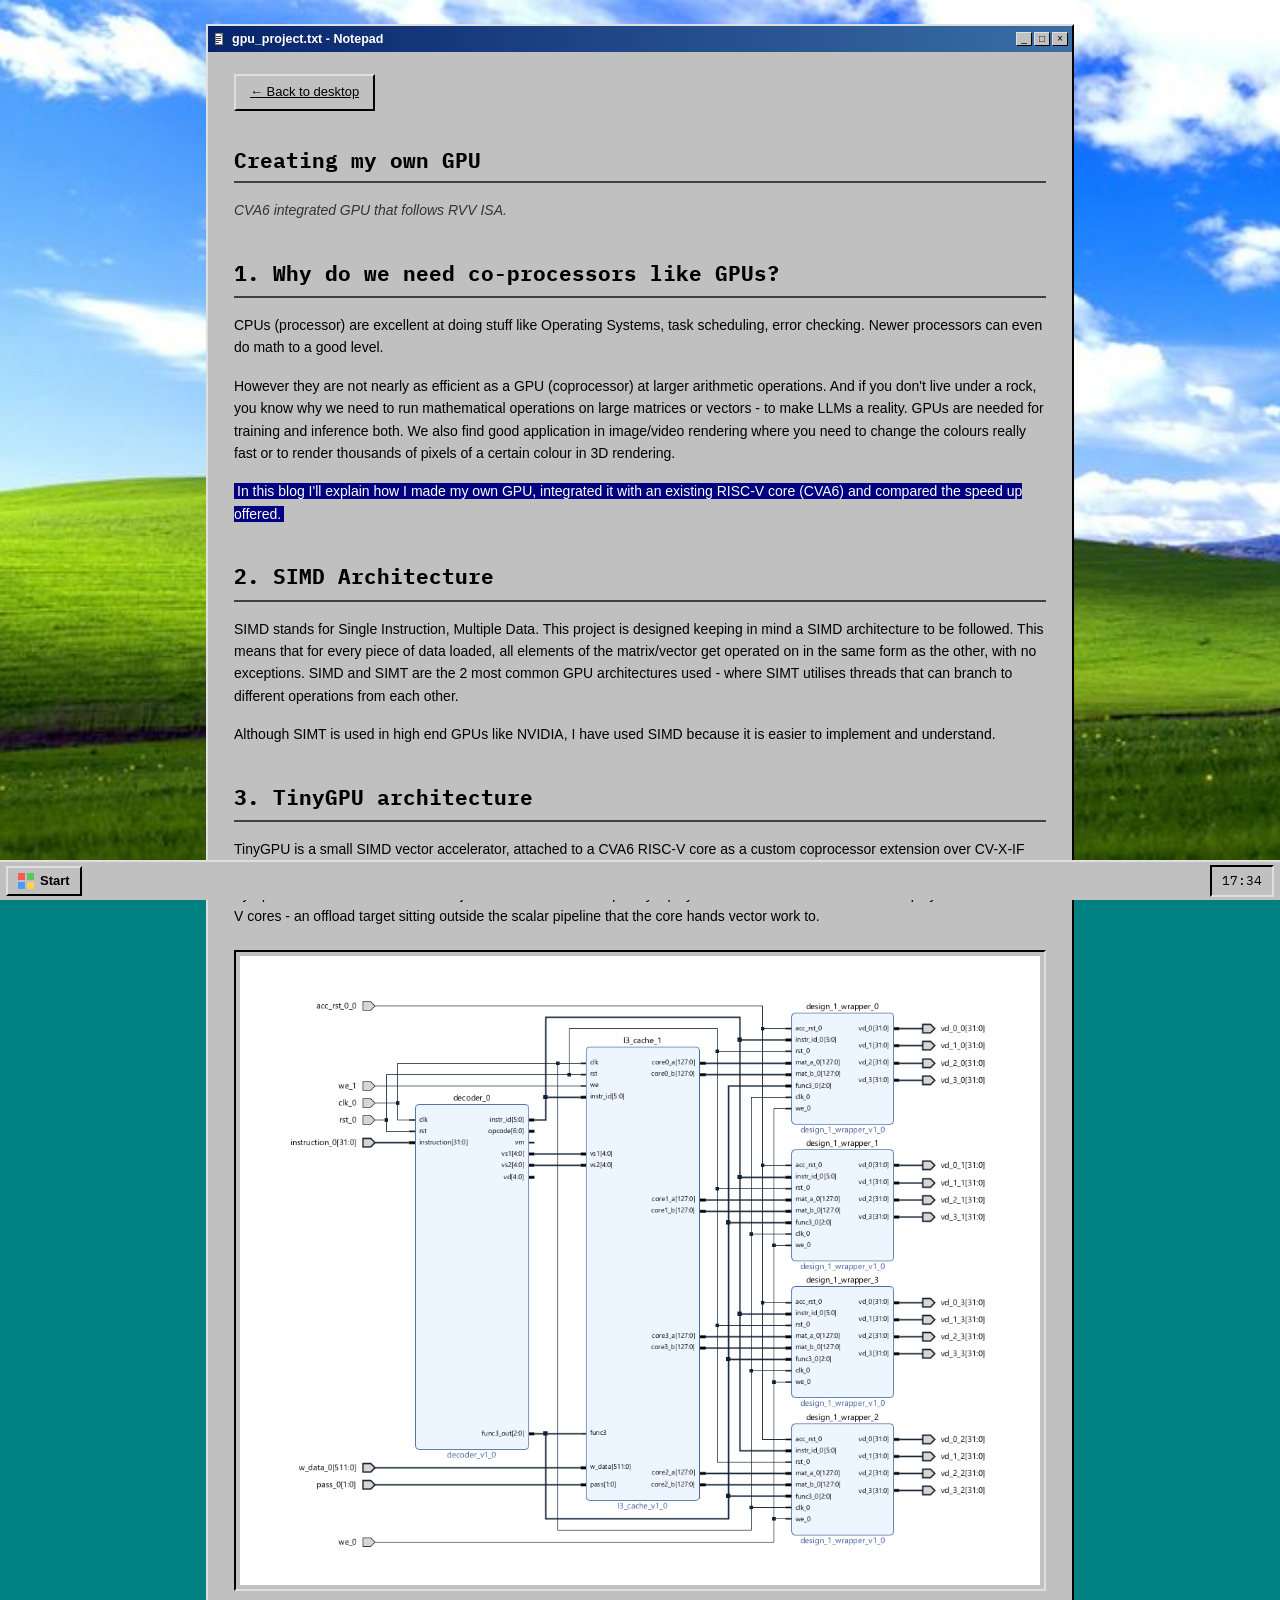
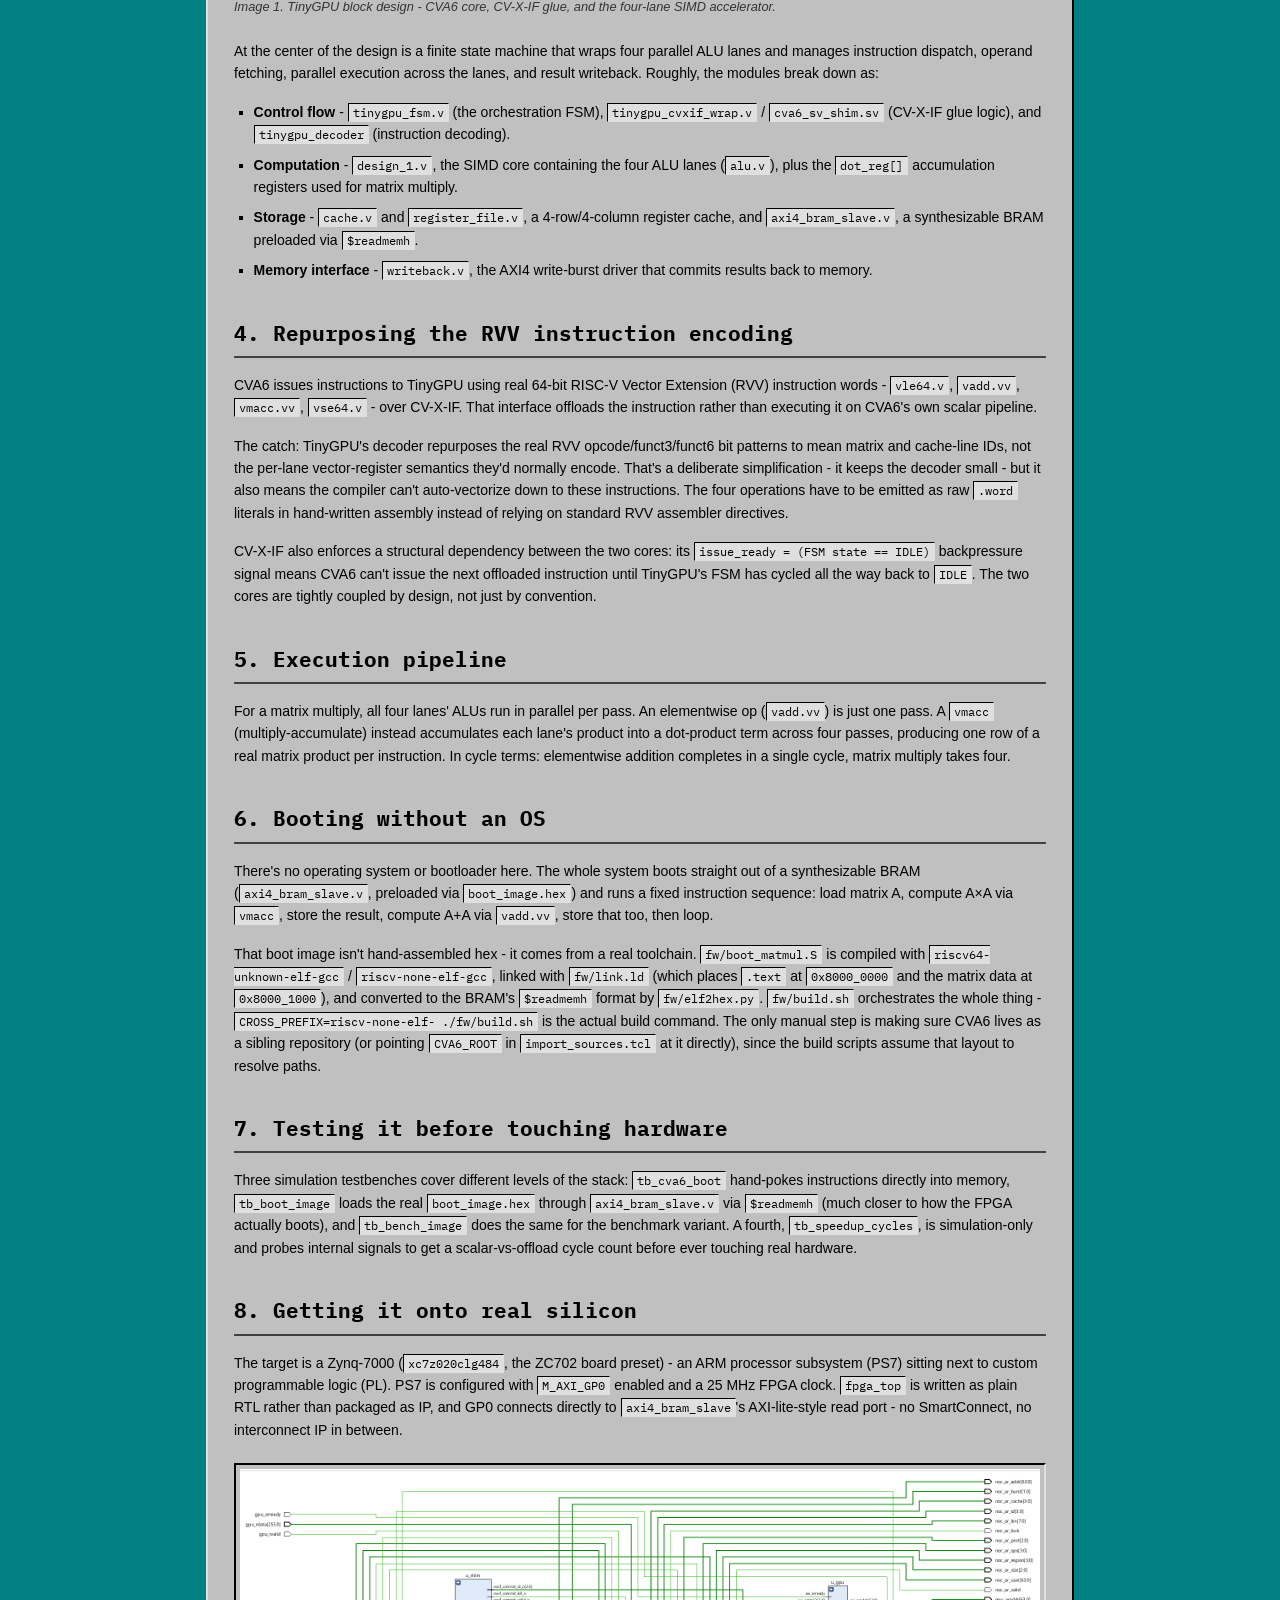
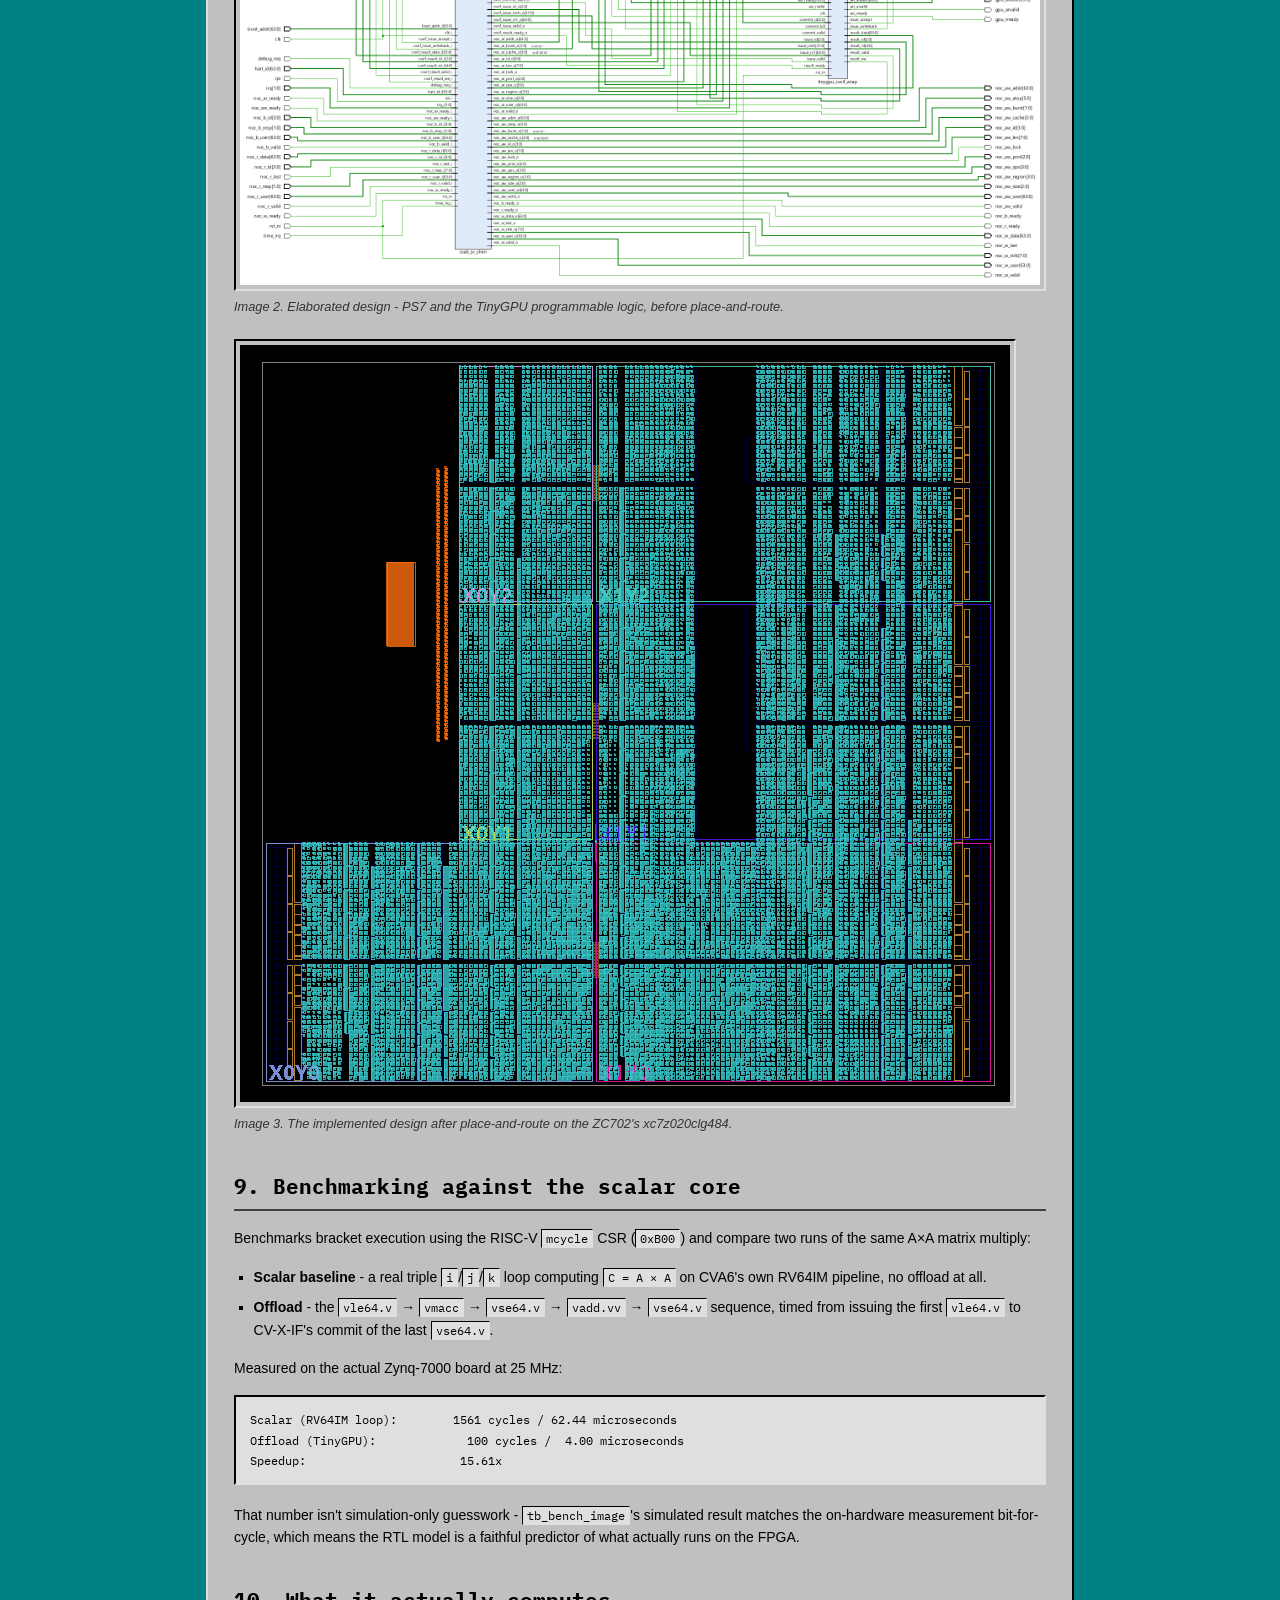
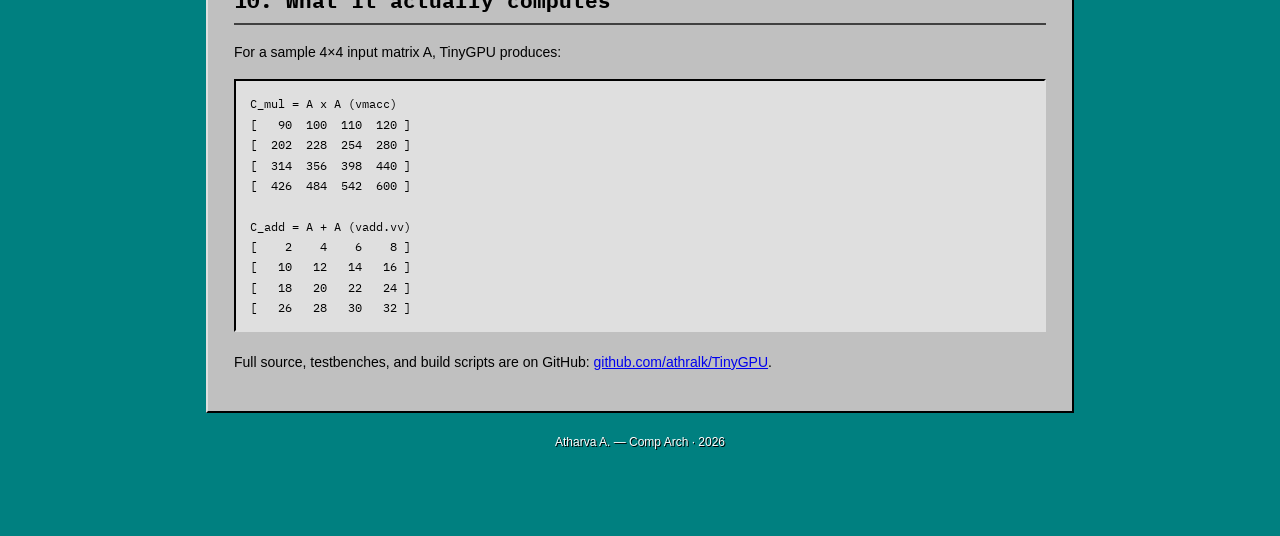
<file: blog/gpu-project/index.html>
<!doctype html>
<html lang="en">
<head>
<meta charset="UTF-8" />
<meta name="viewport" content="width=device-width, initial-scale=1.0" />
<title>Creating my own GPU</title>
<meta name="description" content="Building TinyGPU: a SIMD vector accelerator wired into a CVA6 RISC-V core over CV-X-IF, running on real Zynq-7000 FPGA silicon." />
<link rel="icon" href="data:image/svg+xml,%3Csvg xmlns='http://www.w3.org/2000/svg' viewBox='0 0 16 16' shape-rendering='crispEdges'%3E%3Crect width='16' height='16' fill='%23008080'/%3E%3Crect x='2' y='2' width='12' height='9' fill='%23c0c0c0'/%3E%3Crect x='3' y='3' width='10' height='7' fill='%233a8dde'/%3E%3C/svg%3E" />
<link rel="preconnect" href="https://fonts.googleapis.com" />
<link rel="preconnect" href="https://fonts.gstatic.com" crossorigin />
<link href="https://fonts.googleapis.com/css2?family=IBM+Plex+Mono:wght@400;500;600&display=swap" rel="stylesheet" />
<link rel="stylesheet" href="../blog95.css" />
</head>
<body>

<div class="desktop">
  <main class="windows">
    <section class="window">
      <div class="title-bar">
        <img src="../../assets/icons/icon-doc.svg" alt="" class="title-bar__icon" width="14" height="14" />
        <span class="title-bar__text">gpu_project.txt - Notepad</span>
        <div class="title-bar__controls" aria-hidden="true">
          <span>_</span><span>&#9633;</span><span>&times;</span>
        </div>
      </div>
      <div class="window-body">
        <div class="post">
          <p class="post__back"><a href="../../index.html" class="btn95">&larr; Back to desktop</a></p>

          <h1 class="post__title">Creating my own GPU</h1>
          <p class="post__subtitle">CVA6 integrated GPU that follows RVV ISA.</p>

          <h1>1. Why do we need co-processors like GPUs?</h1>
          <p>CPUs (processor) are excellent at doing stuff like Operating Systems, task scheduling, error checking. Newer processors can even do math to a good level.</p>
          <p>However they are not nearly as efficient as a GPU (coprocessor) at larger arithmetic operations. And if you don't live under a rock, you know why we need
            to run mathematical operations on large matrices or vectors - to make LLMs a reality. GPUs are needed for training and inference both. We also find good
            application in image/video rendering where you need to change the colours really fast or to render thousands of pixels of a certain colour in 3D rendering.</p>
          <p><mark>In this blog I'll explain how I made my own GPU, integrated it with an existing RISC-V core (CVA6) and compared the speed up offered.</mark></p>

          <h1>2. SIMD Architecture</h1>
          <p>SIMD stands for Single Instruction, Multiple Data. This project is designed keeping in mind a SIMD architecture to be followed.
            This means that for every piece of data loaded, all elements of the matrix/vector get operated on in the same form as the other, with no exceptions.
            SIMD and SIMT are the 2 most common GPU architectures used - where SIMT utilises threads that can branch to different operations from each other.</p>
          <p>Although SIMT is used in high end GPUs like NVIDIA, I have used SIMD because it is easier to implement and understand.</p>

          <h1>3. TinyGPU architecture</h1>
          <p>TinyGPU is a small SIMD vector accelerator, attached to a CVA6 RISC-V core as a custom coprocessor extension over CV-X-IF (the RISC-V
            Core-Vector eXtension Interface). It performs 4&times;4 matrix multiply and elementwise-add operations, and runs on real Zynq-7000 FPGA
            silicon rather than just in simulation. Conceptually it plays the same role for CVA6 that ARA plays for other RISC-V cores - an offload
            target sitting outside the scalar pipeline that the core hands vector work to.</p>

          <figure>
            <img src="images/tinygpu_block_design.png" alt="TinyGPU block design" />
            <figcaption>Image 1. TinyGPU block design - CVA6 core, CV-X-IF glue, and the four-lane SIMD accelerator.</figcaption>
          </figure>

          <p>At the center of the design is a finite state machine that wraps four parallel ALU lanes and manages instruction dispatch, operand
            fetching, parallel execution across the lanes, and result writeback. Roughly, the modules break down as:</p>

          <ul>
            <li><strong>Control flow</strong> - <code>tinygpu_fsm.v</code> (the orchestration FSM), <code>tinygpu_cvxif_wrap.v</code> / <code>cva6_sv_shim.sv</code> (CV-X-IF glue logic), and <code>tinygpu_decoder</code> (instruction decoding).</li>
            <li><strong>Computation</strong> - <code>design_1.v</code>, the SIMD core containing the four ALU lanes (<code>alu.v</code>), plus the <code>dot_reg[]</code> accumulation registers used for matrix multiply.</li>
            <li><strong>Storage</strong> - <code>cache.v</code> and <code>register_file.v</code>, a 4-row/4-column register cache, and <code>axi4_bram_slave.v</code>, a synthesizable BRAM preloaded via <code>$readmemh</code>.</li>
            <li><strong>Memory interface</strong> - <code>writeback.v</code>, the AXI4 write-burst driver that commits results back to memory.</li>
          </ul>

          <h1>4. Repurposing the RVV instruction encoding</h1>
          <p>CVA6 issues instructions to TinyGPU using real 64-bit RISC-V Vector Extension (RVV) instruction words - <code>vle64.v</code>, <code>vadd.vv</code>,
            <code>vmacc.vv</code>, <code>vse64.v</code> - over CV-X-IF. That interface offloads the instruction rather than executing it on CVA6's own
            scalar pipeline.</p>
          <p>The catch: TinyGPU's decoder repurposes the real RVV opcode/funct3/funct6 bit patterns to mean matrix and cache-line IDs, not the
            per-lane vector-register semantics they'd normally encode. That's a deliberate simplification - it keeps the decoder small - but it also
            means the compiler can't auto-vectorize down to these instructions. The four operations have to be emitted as raw <code>.word</code> literals
            in hand-written assembly instead of relying on standard RVV assembler directives.</p>
          <p>CV-X-IF also enforces a structural dependency between the two cores: its <code>issue_ready = (FSM state == IDLE)</code> backpressure signal
            means CVA6 can't issue the next offloaded instruction until TinyGPU's FSM has cycled all the way back to <code>IDLE</code>. The two cores are
            tightly coupled by design, not just by convention.</p>

          <h1>5. Execution pipeline</h1>
          <p>For a matrix multiply, all four lanes' ALUs run in parallel per pass. An elementwise op (<code>vadd.vv</code>) is just one pass. A
            <code>vmacc</code> (multiply-accumulate) instead accumulates each lane's product into a dot-product term across four passes, producing one
            row of a real matrix product per instruction. In cycle terms: elementwise addition completes in a single cycle, matrix multiply takes four.</p>

          <h1>6. Booting without an OS</h1>
          <p>There's no operating system or bootloader here. The whole system boots straight out of a synthesizable BRAM
            (<code>axi4_bram_slave.v</code>, preloaded via <code>boot_image.hex</code>) and runs a fixed instruction sequence: load matrix A, compute
            A&times;A via <code>vmacc</code>, store the result, compute A+A via <code>vadd.vv</code>, store that too, then loop.</p>
          <p>That boot image isn't hand-assembled hex - it comes from a real toolchain. <code>fw/boot_matmul.S</code> is compiled with
            <code>riscv64-unknown-elf-gcc</code> / <code>riscv-none-elf-gcc</code>, linked with <code>fw/link.ld</code> (which places <code>.text</code>
            at <code>0x8000_0000</code> and the matrix data at <code>0x8000_1000</code>), and converted to the BRAM's <code>$readmemh</code> format by
            <code>fw/elf2hex.py</code>. <code>fw/build.sh</code> orchestrates the whole thing - <code>CROSS_PREFIX=riscv-none-elf- ./fw/build.sh</code> is
            the actual build command. The only manual step is making sure CVA6 lives as a sibling repository (or pointing <code>CVA6_ROOT</code> in
            <code>import_sources.tcl</code> at it directly), since the build scripts assume that layout to resolve paths.</p>

          <h1>7. Testing it before touching hardware</h1>
          <p>Three simulation testbenches cover different levels of the stack: <code>tb_cva6_boot</code> hand-pokes instructions directly into memory,
            <code>tb_boot_image</code> loads the real <code>boot_image.hex</code> through <code>axi4_bram_slave.v</code> via <code>$readmemh</code> (much
            closer to how the FPGA actually boots), and <code>tb_bench_image</code> does the same for the benchmark variant. A fourth,
            <code>tb_speedup_cycles</code>, is simulation-only and probes internal signals to get a scalar-vs-offload cycle count before ever touching
            real hardware.</p>

          <h1>8. Getting it onto real silicon</h1>
          <p>The target is a Zynq-7000 (<code>xc7z020clg484</code>, the ZC702 board preset) - an ARM processor subsystem (PS7) sitting next to custom
            programmable logic (PL). PS7 is configured with <code>M_AXI_GP0</code> enabled and a 25&nbsp;MHz FPGA clock. <code>fpga_top</code> is written
            as plain RTL rather than packaged as IP, and GP0 connects directly to <code>axi4_bram_slave</code>'s AXI-lite-style read port - no
            SmartConnect, no interconnect IP in between.</p>

          <figure>
            <img src="images/elaborated_design.png" alt="Elaborated design in Vivado" />
            <figcaption>Image 2. Elaborated design - PS7 and the TinyGPU programmable logic, before place-and-route.</figcaption>
          </figure>

          <figure>
            <img src="images/zynq_implemented_design.png" alt="Implemented design on the Zynq-7000" />
            <figcaption>Image 3. The implemented design after place-and-route on the ZC702's xc7z020clg484.</figcaption>
          </figure>

          <h1>9. Benchmarking against the scalar core</h1>
          <p>Benchmarks bracket execution using the RISC-V <code>mcycle</code> CSR (<code>0xB00</code>) and compare two runs of the same A&times;A
            matrix multiply:</p>
          <ul>
            <li><strong>Scalar baseline</strong> - a real triple <code>i</code>/<code>j</code>/<code>k</code> loop computing <code>C = A &times; A</code> on CVA6's own RV64IM pipeline, no offload at all.</li>
            <li><strong>Offload</strong> - the <code>vle64.v</code> &rarr; <code>vmacc</code> &rarr; <code>vse64.v</code> &rarr; <code>vadd.vv</code> &rarr; <code>vse64.v</code> sequence, timed from issuing the first <code>vle64.v</code> to CV-X-IF's commit of the last <code>vse64.v</code>.</li>
          </ul>

          <p>Measured on the actual Zynq-7000 board at 25&nbsp;MHz:</p>

          <pre><code>Scalar (RV64IM loop):        1561 cycles / 62.44 microseconds
Offload (TinyGPU):             100 cycles /  4.00 microseconds
Speedup:                      15.61x</code></pre>

          <p>That number isn't simulation-only guesswork - <code>tb_bench_image</code>'s simulated result matches the on-hardware measurement
            bit-for-cycle, which means the RTL model is a faithful predictor of what actually runs on the FPGA.</p>

          <h1>10. What it actually computes</h1>
          <p>For a sample 4&times;4 input matrix A, TinyGPU produces:</p>
          <pre><code>C_mul = A x A (vmacc)
[   90  100  110  120 ]
[  202  228  254  280 ]
[  314  356  398  440 ]
[  426  484  542  600 ]

C_add = A + A (vadd.vv)
[    2    4    6    8 ]
[   10   12   14   16 ]
[   18   20   22   24 ]
[   26   28   30   32 ]</code></pre>

          <p>Full source, testbenches, and build scripts are on GitHub: <a href="https://github.com/athralk/TinyGPU" target="_blank" rel="noopener">github.com/athralk/TinyGPU</a>.</p>
        </div>
      </div>
    </section>
  </main>

  <p class="desktop-footer">Atharva A. — Comp Arch · <span id="footer-year"></span></p>
</div>

<footer class="taskbar">
  <details class="start-menu">
    <summary class="start-button">
      <img src="../../assets/icons/icon-flag.svg" alt="" width="16" height="16" />
      Start
    </summary>
    <ul class="start-menu__list">
      <li><a href="../../index.html#hero">Home</a></li>
      <li><a href="../../index.html#projects">Projects</a></li>
      <li><a href="../../index.html#writing">Writing</a></li>
      <li><a href="../../index.html#about">readme.txt</a></li>
      <li><a href="../../index.html#connect">Connect</a></li>
    </ul>
  </details>
  <div class="taskbar__spacer"></div>
  <div class="taskbar__clock" id="clock">--:--</div>
</footer>

<script src="../../script.js"></script>
</body>
</html>
</file>
<file: style.css>
/* ============================================================================
   WINDOWS 95 DESKTOP THEME
   ============================================================================
   The classic Win95 "3D" look comes from CSS's own `border-style: outset`
   (looks raised/popped-out) and `border-style: inset` (looks pressed-in).
   That's the whole trick — no box-shadow stacking needed. Two helper
   classes below (.raised / .sunken) wrap that up; everything else in this
   file just uses them.

   Reference: this recreates the look of AlexBSoft/win95.css (MIT license) —
   see assets/textures for the only reused third-party bits (none here are
   copied Windows assets; icons in assets/icons are hand-drawn originals).
   ============================================================================ */

:root {
  --desktop-bg: #008080;      /* the classic teal desktop */
  --face: #c0c0c0;            /* standard UI grey ("buttonface") */
  --face-light: #dfdfdf;
  --text: #000000;
  --text-invert: #ffffff;
  --titlebar-from: #08246b;   /* active title bar gradient (navy -> blue) */
  --titlebar-to: #3a6ea5;
  --link: #0000ee;

  --font-ui: Tahoma, "MS Sans Serif", Verdana, Geneva, sans-serif;
  --font-mono: "IBM Plex Mono", "Courier New", monospace;

  --max-w: 1180px;
}

* { box-sizing: border-box; }
html, body { margin: 0; padding: 0; }

body {
  /* Fixed so it behaves like a real desktop wallpaper while windows scroll. */
  background: var(--desktop-bg) url("assets/textures/background.jpg") no-repeat center bottom / cover fixed;
  color: var(--text);
  font-family: var(--font-ui);
  font-size: 14px;
  line-height: 1.5;
  padding-bottom: 44px; /* leaves room for the fixed taskbar */
}

a { color: var(--link); }
ul { list-style: none; margin: 0; padding: 0; }
img { display: block; image-rendering: pixelated; }

/* ----------------------------------------------------------------------
   Bevel helpers — the entire "Windows 95" visual trick lives here.
---------------------------------------------------------------------- */
.raised {
  background: var(--face);
  border-style: outset;
  border-width: 2px;
  border-color: var(--face-light) #404040 #404040 var(--face-light);
}
.sunken {
  background: var(--face);
  border-style: inset;
  border-width: 2px;
  border-color: #404040 var(--face-light) var(--face-light) #404040;
}

/* ============================================================================
   DESKTOP LAYOUT
   ============================================================================ */
.desktop {
  max-width: var(--max-w);
  margin: 0 auto;
  padding: 24px 16px 40px;
  padding-left: 116px; /* room for the fixed desktop-icons column */
}

/* Desktop icons — fixed so they stay put like a real desktop while the
   windows below scroll. Each is a plain link; clicking jumps to that
   window's id via the browser's normal anchor-scroll (no JS needed). */
.desktop-icons {
  position: fixed;
  top: 24px;
  left: 24px;
  display: flex;
  flex-direction: column;
  gap: 18px;
  width: 76px;
  z-index: 10;
}

.desktop-icon {
  display: flex;
  flex-direction: column;
  align-items: center;
  gap: 4px;
  text-decoration: none;
  padding: 4px;
  border: 1px solid transparent;
}

.desktop-icon span {
  color: var(--text-invert);
  text-shadow: 1px 1px 0 #000;
  font-size: 11px;
  text-align: center;
  line-height: 1.2;
}

.desktop-icon:hover,
.desktop-icon:focus-visible {
  border: 1px dotted #fff;
  outline: none;
}
.desktop-icon:hover span,
.desktop-icon:focus-visible span {
  background: #000080;
  text-shadow: none;
}

/* ============================================================================
   WINDOWS
   ============================================================================ */
.windows {
  display: flex;
  flex-direction: column;
  gap: 28px;
}

.window {
  background: var(--face);
  border-style: outset;
  border-width: 2px;
  border-color: var(--face-light) #404040 #404040 var(--face-light);
}

.window--nested {
  margin-top: 20px;
}

.title-bar {
  display: flex;
  align-items: center;
  gap: 6px;
  padding: 3px 4px;
  background: linear-gradient(90deg, var(--titlebar-from), var(--titlebar-to));
  color: var(--text-invert);
}

.title-bar__icon { image-rendering: pixelated; }

.title-bar__text {
  font-weight: bold;
  font-size: 12.5px;
  flex: 1;
  white-space: nowrap;
  overflow: hidden;
  text-overflow: ellipsis;
}

.title-bar__controls {
  display: flex;
  gap: 2px;
}
.title-bar__controls span {
  display: inline-flex;
  align-items: center;
  justify-content: center;
  width: 16px;
  height: 14px;
  background: var(--face);
  color: #000;
  font-size: 10px;
  line-height: 1;
  border-style: outset;
  border-width: 1px;
  border-color: var(--face-light) #404040 #404040 var(--face-light);
}

.window-body {
  padding: 20px;
}

/* ============================================================================
   HERO WINDOW
   ============================================================================ */
.window-body--hero {
  display: flex;
  flex-wrap: wrap;
  gap: 24px;
  align-items: center;
}

.hero__text { flex: 1 1 320px; }

.hero__headline {
  font-family: var(--font-mono);
  font-weight: 700;
  font-size: clamp(1.4rem, 3vw, 2rem);
  line-height: 1.4;
  margin: 0 0 12px;
}

.hero__sub {
  margin: 0 0 20px;
  color: #222;
}

.btn95 {
  display: inline-block;
  background: var(--face);
  border-style: outset;
  border-width: 2px;
  border-color: var(--face-light) #404040 #404040 var(--face-light);
  padding: 8px 18px;
  font-family: var(--font-ui);
  font-size: 13px;
  color: var(--text);
  text-decoration: none;
  cursor: pointer;
}
.btn95:active {
  border-style: inset;
  border-color: #404040 var(--face-light) var(--face-light) #404040;
}
.btn95--primary { font-weight: bold; }

/* Chip preview: sits inside its own little nested window, always visible
   (the geometry is small enough — ~170px wide — to fit any screen). Dark
   backdrop makes the chip read like a product/datasheet photo rather than
   the neon "gaming PC" look the old GPU card had. */
.window-body--chip {
  display: flex;
  align-items: center;
  justify-content: center;
  min-height: 190px;
  background: #232323;
}

/* ============================================================================
   IC CHIP — plain CSS 3D transforms, one flat cuboid (a real chip package
   is thin and wide, not cube-shaped). No JS, no external model — see
   assets/textures/chip-top.svg and chip-side.svg for the two hand-drawn
   textures used on its faces (ceramic body, gold gull-wing pins).
   ============================================================================ */
.chip-wrap { perspective: 900px; }

.chip-rotor {
  position: relative;
  width: 0;
  height: 0;
  transform-style: preserve-3d;
  animation: spin 14s linear infinite;
}

.box {
  position: absolute;
  left: 50%;
  top: 50%;
  transform-style: preserve-3d;
}

.box__face {
  position: absolute;
  image-rendering: pixelated;
  border: 1px solid rgba(0, 0, 0, 0.4);
}

/* Chip package: 170 x 18 x 170 (w x h x d) — flat and wide, like a real IC */
.box--chip {
  width: 170px;
  height: 18px;
  margin-left: -85px;
  margin-top: -9px;
}
.box--chip .box__face--front,
.box--chip .box__face--back {
  width: 170px; height: 18px; left: 0; top: 0;
  background-image: url("assets/textures/chip-side.svg");
  background-size: 20px 18px;
}
.box--chip .box__face--front { transform: translateZ(85px); }
.box--chip .box__face--back  { transform: rotateY(180deg) translateZ(85px); }
.box--chip .box__face--right,
.box--chip .box__face--left {
  width: 170px; height: 18px; left: 0; top: 0;
  background-image: url("assets/textures/chip-side.svg");
  background-size: 20px 18px;
}
.box--chip .box__face--right { transform: rotateY(90deg) translateZ(85px); }
.box--chip .box__face--left  { transform: rotateY(-90deg) translateZ(85px); }
.box--chip .box__face--top,
.box--chip .box__face--bottom {
  width: 170px; height: 170px; left: 0; top: -76px;
  background-image: url("assets/textures/chip-top.svg");
  background-size: 170px 170px;
  background-repeat: no-repeat;
}
.box--chip .box__face--top    { transform: rotateX(90deg) translateZ(9px); }
.box--chip .box__face--bottom { transform: rotateX(-90deg) translateZ(9px); }

@keyframes spin {
  from { transform: rotateX(-18deg) rotateY(0deg); }
  to   { transform: rotateX(-18deg) rotateY(360deg); }
}

@media (prefers-reduced-motion: reduce) {
  .chip-rotor { animation: none; transform: rotateX(-18deg) rotateY(35deg); }
}

/* ============================================================================
   PROJECTS
   ============================================================================ */
.projects {
  display: flex;
  flex-direction: column;
  gap: 16px;
}

.project-card {
  background: var(--face-light);
  border-style: inset;
  border-width: 2px;
  border-color: #404040 var(--face-light) var(--face-light) #404040;
  padding: 16px;
}

.project-card__header {
  display: flex;
  align-items: center;
  gap: 8px;
  margin-bottom: 8px;
}

.project-card__title {
  margin: 0;
  font-size: 1.05rem;
}

.project-card__desc {
  margin: 0 0 10px;
}

.project-card__stat {
  font-family: var(--font-mono);
  font-size: 0.85rem;
  color: #08246b;
  margin: 0 0 12px;
}

.tags {
  display: flex;
  flex-wrap: wrap;
  gap: 6px;
  margin-bottom: 14px;
}

.tag {
  font-family: var(--font-mono);
  font-size: 0.7rem;
  padding: 3px 8px;
  background: var(--face);
  border-style: outset;
  border-width: 1px;
  border-color: var(--face-light) #404040 #404040 var(--face-light);
}

/* ============================================================================
   WRITING (blog post list)
   ============================================================================ */
.posts {
  display: flex;
  flex-direction: column;
  gap: 10px;
}

.post-entry__link {
  display: flex;
  align-items: flex-start;
  gap: 10px;
  background: var(--face-light);
  border-style: inset;
  border-width: 2px;
  border-color: #404040 var(--face-light) var(--face-light) #404040;
  padding: 12px 14px;
  text-decoration: none;
  color: var(--text);
}
.post-entry__link:hover .post-entry__title {
  text-decoration: underline;
}

.post-entry__body {
  display: flex;
  flex-direction: column;
  gap: 3px;
}

.post-entry__title {
  font-weight: bold;
}

.post-entry__desc {
  font-size: 0.9rem;
  color: #222;
}

.post-entry__status {
  font-family: var(--font-mono);
  font-size: 0.75rem;
  color: #08246b;
}

/* ============================================================================
   ABOUT
   ============================================================================ */
.about {
  display: flex;
  flex-wrap: wrap;
  gap: 24px;
}

.about__body {
  flex: 1 1 320px;
  margin: 0;
}

.facts {
  flex: 0 0 220px;
  background: var(--face-light);
  border-style: inset;
  border-width: 2px;
  border-color: #404040 var(--face-light) var(--face-light) #404040;
  padding: 12px 16px;
  display: flex;
  flex-direction: column;
  gap: 10px;
}

.facts li { font-size: 0.9rem; }
.facts li span {
  display: block;
  font-family: var(--font-mono);
  font-size: 0.7rem;
  text-transform: uppercase;
  color: #08246b;
}

/* ============================================================================
   CONNECT
   ============================================================================ */
.contacts {
  display: flex;
  flex-direction: column;
  gap: 8px;
}

.contact-entry a {
  display: flex;
  align-items: center;
  gap: 10px;
  background: var(--face-light);
  border-style: inset;
  border-width: 2px;
  border-color: #404040 var(--face-light) var(--face-light) #404040;
  padding: 10px 14px;
  text-decoration: none;
  color: var(--text);
}
.contact-entry a:hover { text-decoration: underline; }

/* ============================================================================
   FOOTER
   ============================================================================ */
.desktop-footer {
  color: var(--text-invert);
  text-shadow: 1px 1px 0 #000;
  font-size: 12px;
  text-align: center;
  margin: 24px 0 0;
}

/* ============================================================================
   TASKBAR
   ============================================================================ */
.taskbar {
  position: fixed;
  left: 0;
  right: 0;
  bottom: 0;
  z-index: 100;
  display: flex;
  align-items: center;
  gap: 8px;
  height: 40px;
  padding: 0 6px;
  background: var(--face);
  border-top-style: outset;
  border-top-width: 2px;
  border-top-color: var(--face-light);
}

.taskbar__spacer { flex: 1; }

.taskbar__clock {
  font-family: var(--font-mono);
  font-size: 13px;
  padding: 4px 10px;
  background: var(--face);
  border-style: inset;
  border-width: 2px;
  border-color: #404040 var(--face-light) var(--face-light) #404040;
}

/* Start menu — built with <details>/<summary>, styled to look like a
   Win95 popup menu. Opens/closes natively, no JavaScript involved. */
.start-menu {
  position: relative;
}

.start-button {
  display: flex;
  align-items: center;
  gap: 6px;
  height: 30px;
  padding: 0 10px;
  background: var(--face);
  border-style: outset;
  border-width: 2px;
  border-color: var(--face-light) #404040 #404040 var(--face-light);
  font-weight: bold;
  font-size: 13px;
  cursor: pointer;
  list-style: none;
}
.start-button::-webkit-details-marker { display: none; }

.start-menu[open] .start-button {
  border-style: inset;
  border-color: #404040 var(--face-light) var(--face-light) #404040;
}

.start-menu__list {
  position: absolute;
  bottom: 100%;
  left: 0;
  margin-bottom: 2px;
  min-width: 180px;
  background: var(--face);
  border-style: outset;
  border-width: 2px;
  border-color: var(--face-light) #404040 #404040 var(--face-light);
  padding: 3px;
}

.start-menu__list li a {
  display: block;
  padding: 6px 10px;
  color: var(--text);
  text-decoration: none;
  font-size: 13px;
}
.start-menu__list li a:hover {
  background: #000080;
  color: #fff;
}

/* Etched divider line between menu groups, like a real Win95 menu. */
.start-menu__sep {
  height: 0;
  margin: 3px 2px;
  border-top: 1px solid #808080;
  border-bottom: 1px solid #fff;
}

/* ============================================================================
   RESPONSIVE
   ============================================================================ */
@media (max-width: 760px) {
  /* The fixed icon column doesn't have room on narrow screens — hide it
     and rely on the Start menu for navigation instead. */
  .desktop-icons { display: none; }
  .desktop { padding-left: 16px; }

  .window-body--hero { flex-direction: column; align-items: stretch; }
  .about { flex-direction: column; }
  .facts { flex: 1 1 auto; }
}
</file>
<file: blog/blog95.css>
/* ============================================================================
   BLOG POST — WINDOWS 95 THEME (shared by every post under /blog/)
   Same bevel trick as the main site's style.css: border-style outset/inset.
   This file is self-contained (own :root) since posts live two folders
   deep and don't share a <link> with the root stylesheet.
   ============================================================================ */

:root {
  --desktop-bg: #008080;
  --face: #c0c0c0;
  --face-light: #dfdfdf;
  --text: #000000;
  --text-invert: #ffffff;
  --titlebar-from: #08246b;
  --titlebar-to: #3a6ea5;
  --link: #0000ee;

  --font-ui: Tahoma, "MS Sans Serif", Verdana, Geneva, sans-serif;
  --font-mono: "IBM Plex Mono", "Courier New", monospace;

  --max-w: 900px;
}

* { box-sizing: border-box; }
html, body { margin: 0; padding: 0; }

body {
  background: var(--desktop-bg) url("../assets/textures/background.jpg") no-repeat center bottom / cover fixed;
  color: var(--text);
  font-family: var(--font-ui);
  font-size: 14px;
  line-height: 1.6;
  padding-bottom: 44px;
}

a { color: var(--link); }
ul { list-style: none; margin: 0; padding: 0; }

.raised {
  background: var(--face);
  border-style: outset;
  border-width: 2px;
  border-color: var(--face-light) #404040 #404040 var(--face-light);
}
.sunken {
  background: var(--face);
  border-style: inset;
  border-width: 2px;
  border-color: #404040 var(--face-light) var(--face-light) #404040;
}

.desktop {
  max-width: var(--max-w);
  margin: 0 auto;
  padding: 24px 16px 40px;
}

.windows {
  display: flex;
  flex-direction: column;
  gap: 20px;
}

.window {
  background: var(--face);
  border-style: outset;
  border-width: 2px;
  border-color: var(--face-light) #404040 #404040 var(--face-light);
}

.title-bar {
  display: flex;
  align-items: center;
  gap: 6px;
  padding: 3px 4px;
  background: linear-gradient(90deg, var(--titlebar-from), var(--titlebar-to));
  color: var(--text-invert);
}
.title-bar__icon { image-rendering: pixelated; }
.title-bar__text {
  font-weight: bold;
  font-size: 12.5px;
  flex: 1;
  white-space: nowrap;
  overflow: hidden;
  text-overflow: ellipsis;
}
.title-bar__controls { display: flex; gap: 2px; }
.title-bar__controls span {
  display: inline-flex;
  align-items: center;
  justify-content: center;
  width: 16px;
  height: 14px;
  background: var(--face);
  color: #000;
  font-size: 10px;
  line-height: 1;
  border-style: outset;
  border-width: 1px;
  border-color: var(--face-light) #404040 #404040 var(--face-light);
}

.window-body { padding: 22px 26px; }

.btn95 {
  display: inline-block;
  background: var(--face);
  border-style: outset;
  border-width: 2px;
  border-color: var(--face-light) #404040 #404040 var(--face-light);
  padding: 6px 14px;
  font-family: var(--font-ui);
  font-size: 13px;
  color: var(--text);
  text-decoration: none;
  cursor: pointer;
}
.btn95:active {
  border-style: inset;
  border-color: #404040 var(--face-light) var(--face-light) #404040;
}

/* ============================================================================
   POST TYPOGRAPHY
   ============================================================================ */
.post__back { margin-bottom: 18px; }

.post__title {
  font-family: var(--font-mono);
  font-weight: 700;
  font-size: clamp(1.3rem, 3vw, 1.9rem);
  line-height: 1.4;
  margin: 0 0 8px;
}

.post__subtitle {
  margin: 0 0 24px;
  color: #333;
  font-style: italic;
}

.post h1 {
  font-family: var(--font-mono);
  font-size: 1.3rem;
  margin: 2.2rem 0 1rem;
  padding-bottom: 6px;
  border-bottom: 2px solid #404040;
}
.post h1:first-child { margin-top: 0; }

.post h2 {
  font-family: var(--font-mono);
  font-size: 1.05rem;
  margin: 1.8rem 0 0.8rem;
  color: #08246b;
}

.post p { margin: 0 0 1rem; }

.post ul {
  list-style: square;
  padding-left: 1.4em;
  margin: 0 0 1rem;
}
.post li { margin-bottom: 0.5rem; }

.post b, .post strong { color: #000; }

.post mark {
  background: #000080;
  color: #fff;
  padding: 0 3px;
}

.post code {
  font-family: var(--font-mono);
  font-size: 0.85em;
  background: var(--face-light);
  border-style: inset;
  border-width: 1px;
  border-color: #404040 var(--face-light) var(--face-light) #404040;
  padding: 1px 4px;
}

.post pre {
  background: var(--face-light);
  border-style: inset;
  border-width: 2px;
  border-color: #404040 var(--face-light) var(--face-light) #404040;
  padding: 12px 14px;
  overflow-x: auto;
  font-family: var(--font-mono);
  font-size: 0.85rem;
  line-height: 1.5;
  margin: 0 0 1.2rem;
}
.post pre code {
  background: none;
  border: none;
  padding: 0;
}

.post figure {
  margin: 1.4rem 0;
}
.post figure img {
  display: block;
  max-width: 100%;
  height: auto;
  image-rendering: auto;
  border-style: inset;
  border-width: 2px;
  border-color: #404040 var(--face-light) var(--face-light) #404040;
  padding: 4px;
  background: var(--face);
}
.post figcaption {
  font-size: 0.8rem;
  color: #333;
  margin-top: 6px;
  font-style: italic;
}

.post hr {
  border: none;
  border-top: 2px groove var(--face-light);
  margin: 1.8rem 0;
}

.post a { text-decoration: underline; }

/* ============================================================================
   TASKBAR (shared)
   ============================================================================ */
.taskbar {
  position: fixed;
  left: 0;
  right: 0;
  bottom: 0;
  z-index: 100;
  display: flex;
  align-items: center;
  gap: 8px;
  height: 40px;
  padding: 0 6px;
  background: var(--face);
  border-top-style: outset;
  border-top-width: 2px;
  border-top-color: var(--face-light);
}
.taskbar__spacer { flex: 1; }
.taskbar__clock {
  font-family: var(--font-mono);
  font-size: 13px;
  padding: 4px 10px;
  background: var(--face);
  border-style: inset;
  border-width: 2px;
  border-color: #404040 var(--face-light) var(--face-light) #404040;
}

.start-menu { position: relative; }
.start-button {
  display: flex;
  align-items: center;
  gap: 6px;
  height: 30px;
  padding: 0 10px;
  background: var(--face);
  border-style: outset;
  border-width: 2px;
  border-color: var(--face-light) #404040 #404040 var(--face-light);
  font-weight: bold;
  font-size: 13px;
  cursor: pointer;
  list-style: none;
}
.start-button::-webkit-details-marker { display: none; }
.start-menu[open] .start-button {
  border-style: inset;
  border-color: #404040 var(--face-light) var(--face-light) #404040;
}
.start-menu__list {
  position: absolute;
  bottom: 100%;
  left: 0;
  margin-bottom: 2px;
  min-width: 180px;
  background: var(--face);
  border-style: outset;
  border-width: 2px;
  border-color: var(--face-light) #404040 #404040 var(--face-light);
  padding: 3px;
}
.start-menu__list li a {
  display: block;
  padding: 6px 10px;
  color: var(--text);
  text-decoration: none;
  font-size: 13px;
}
.start-menu__list li a:hover { background: #000080; color: #fff; }

.desktop-footer {
  color: var(--text-invert);
  text-shadow: 1px 1px 0 #000;
  font-size: 12px;
  text-align: center;
  margin: 20px 0 0;
}

@media (max-width: 760px) {
  .window-body { padding: 16px; }
}
</file>
